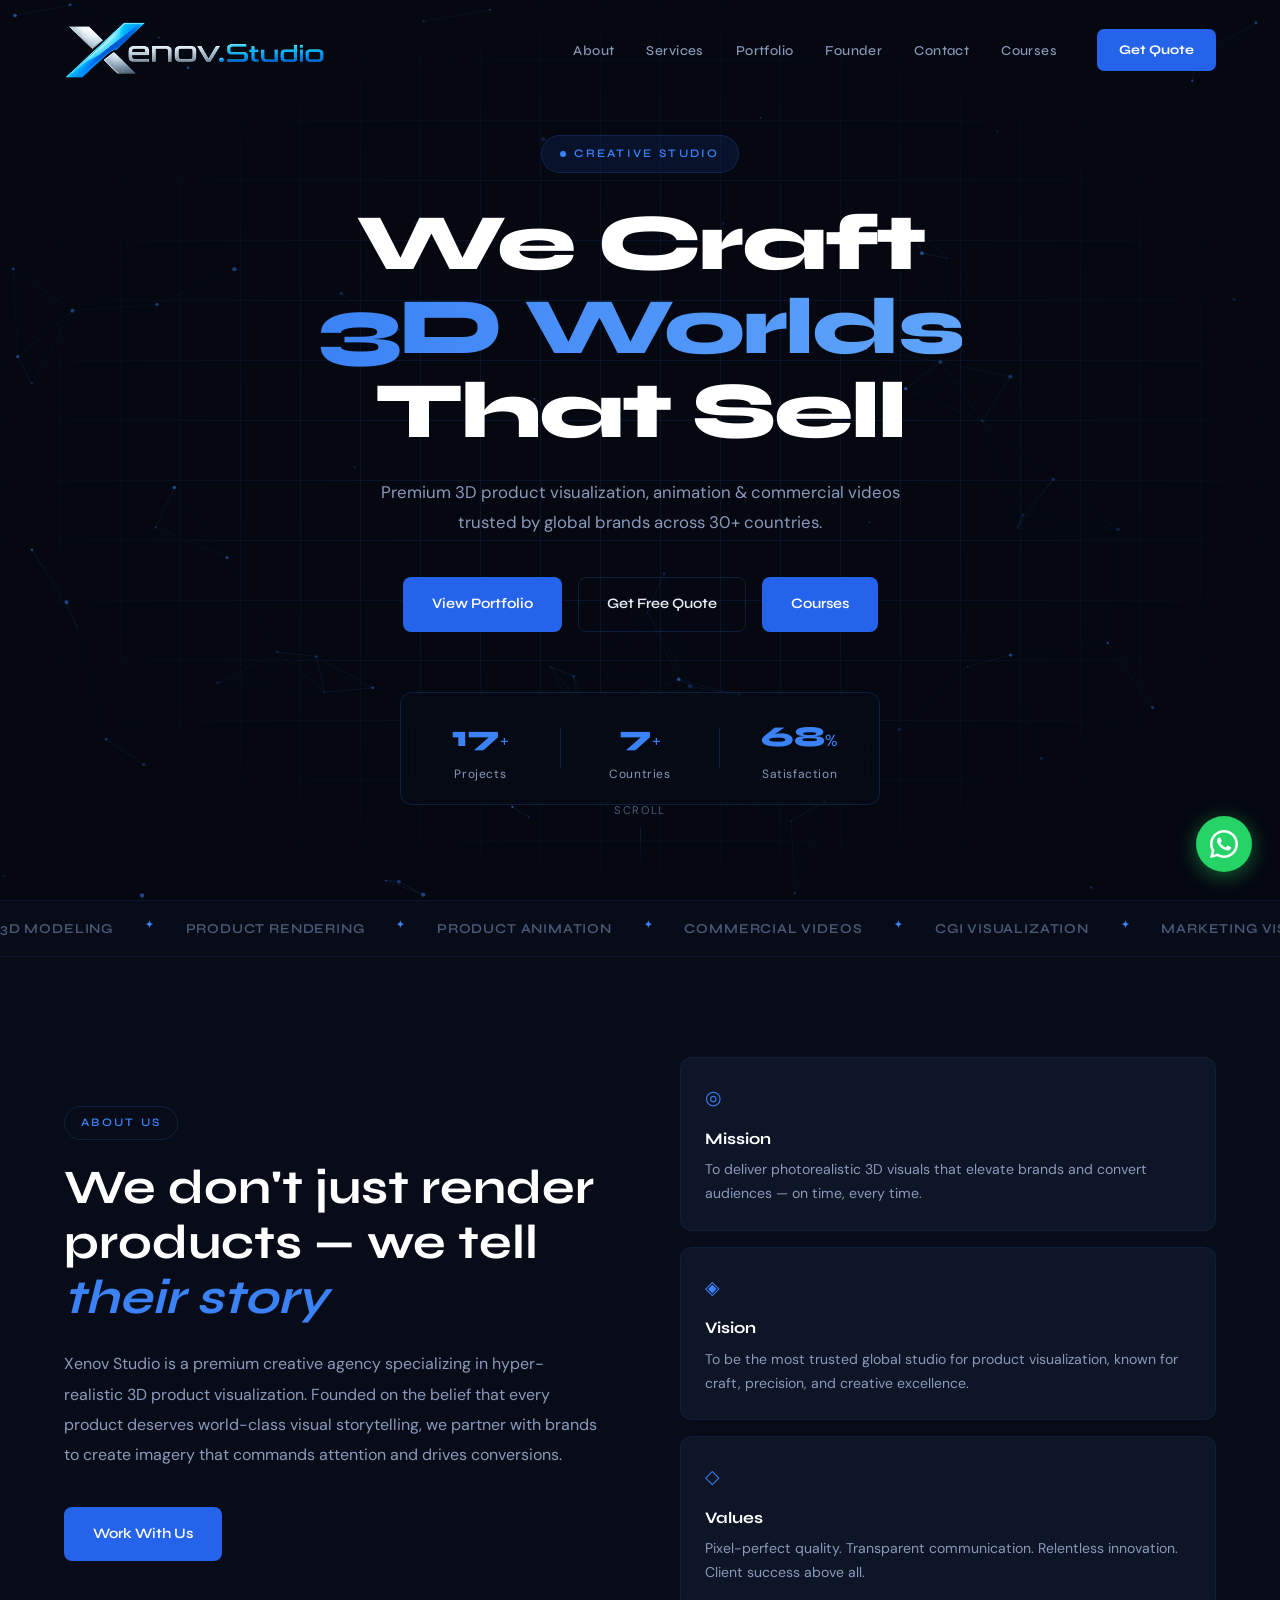
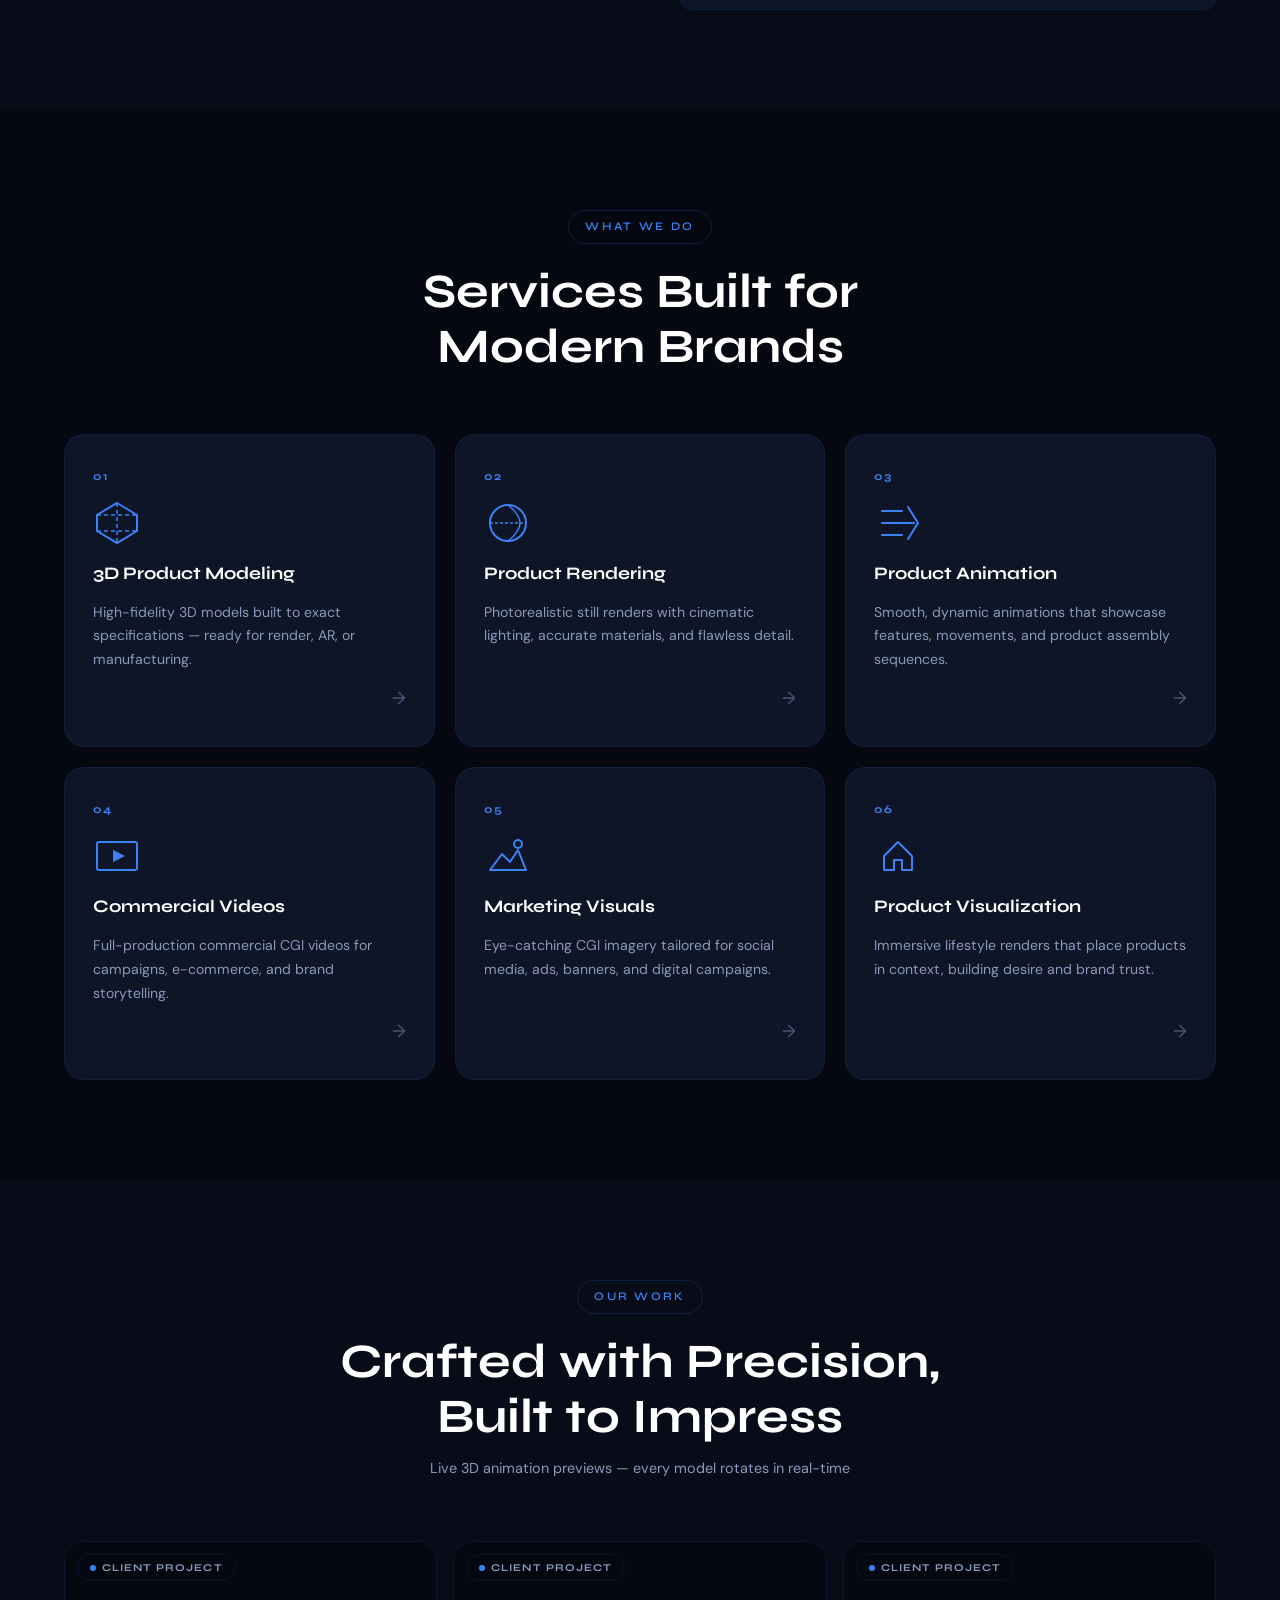
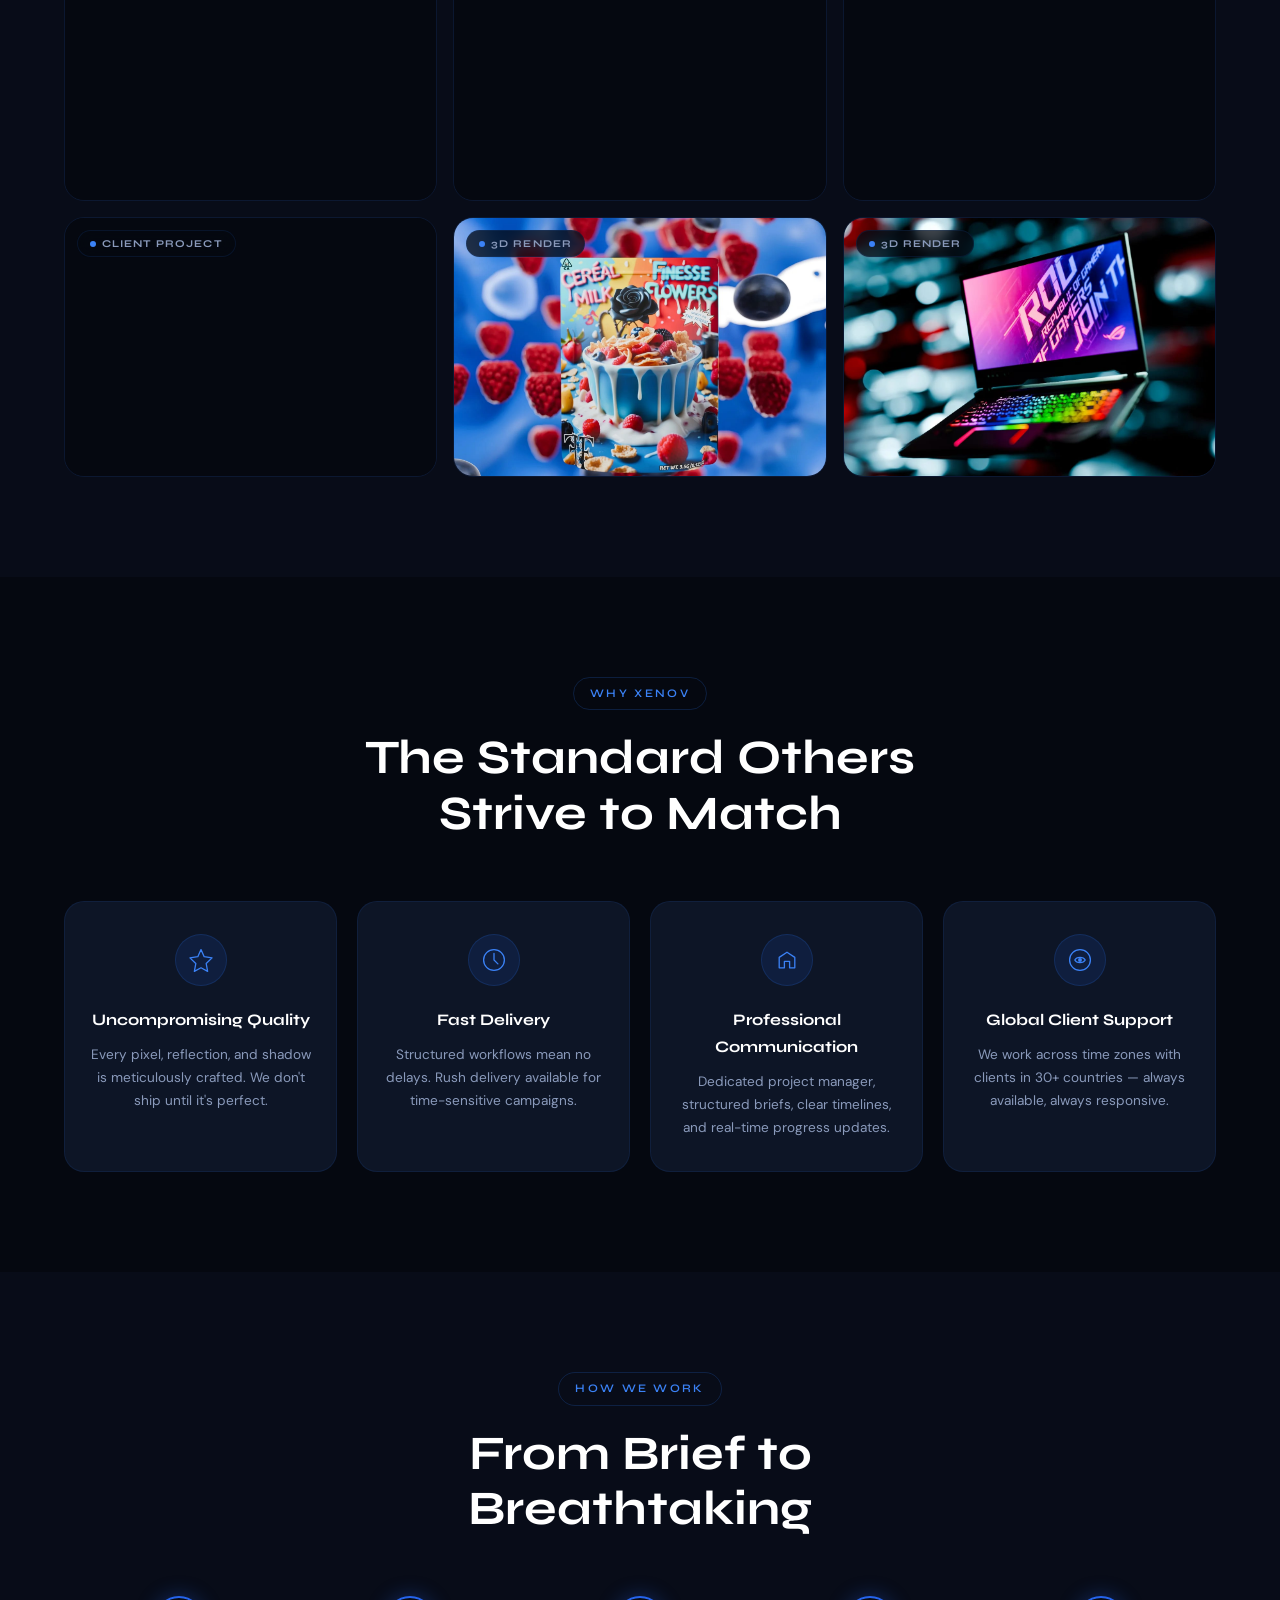
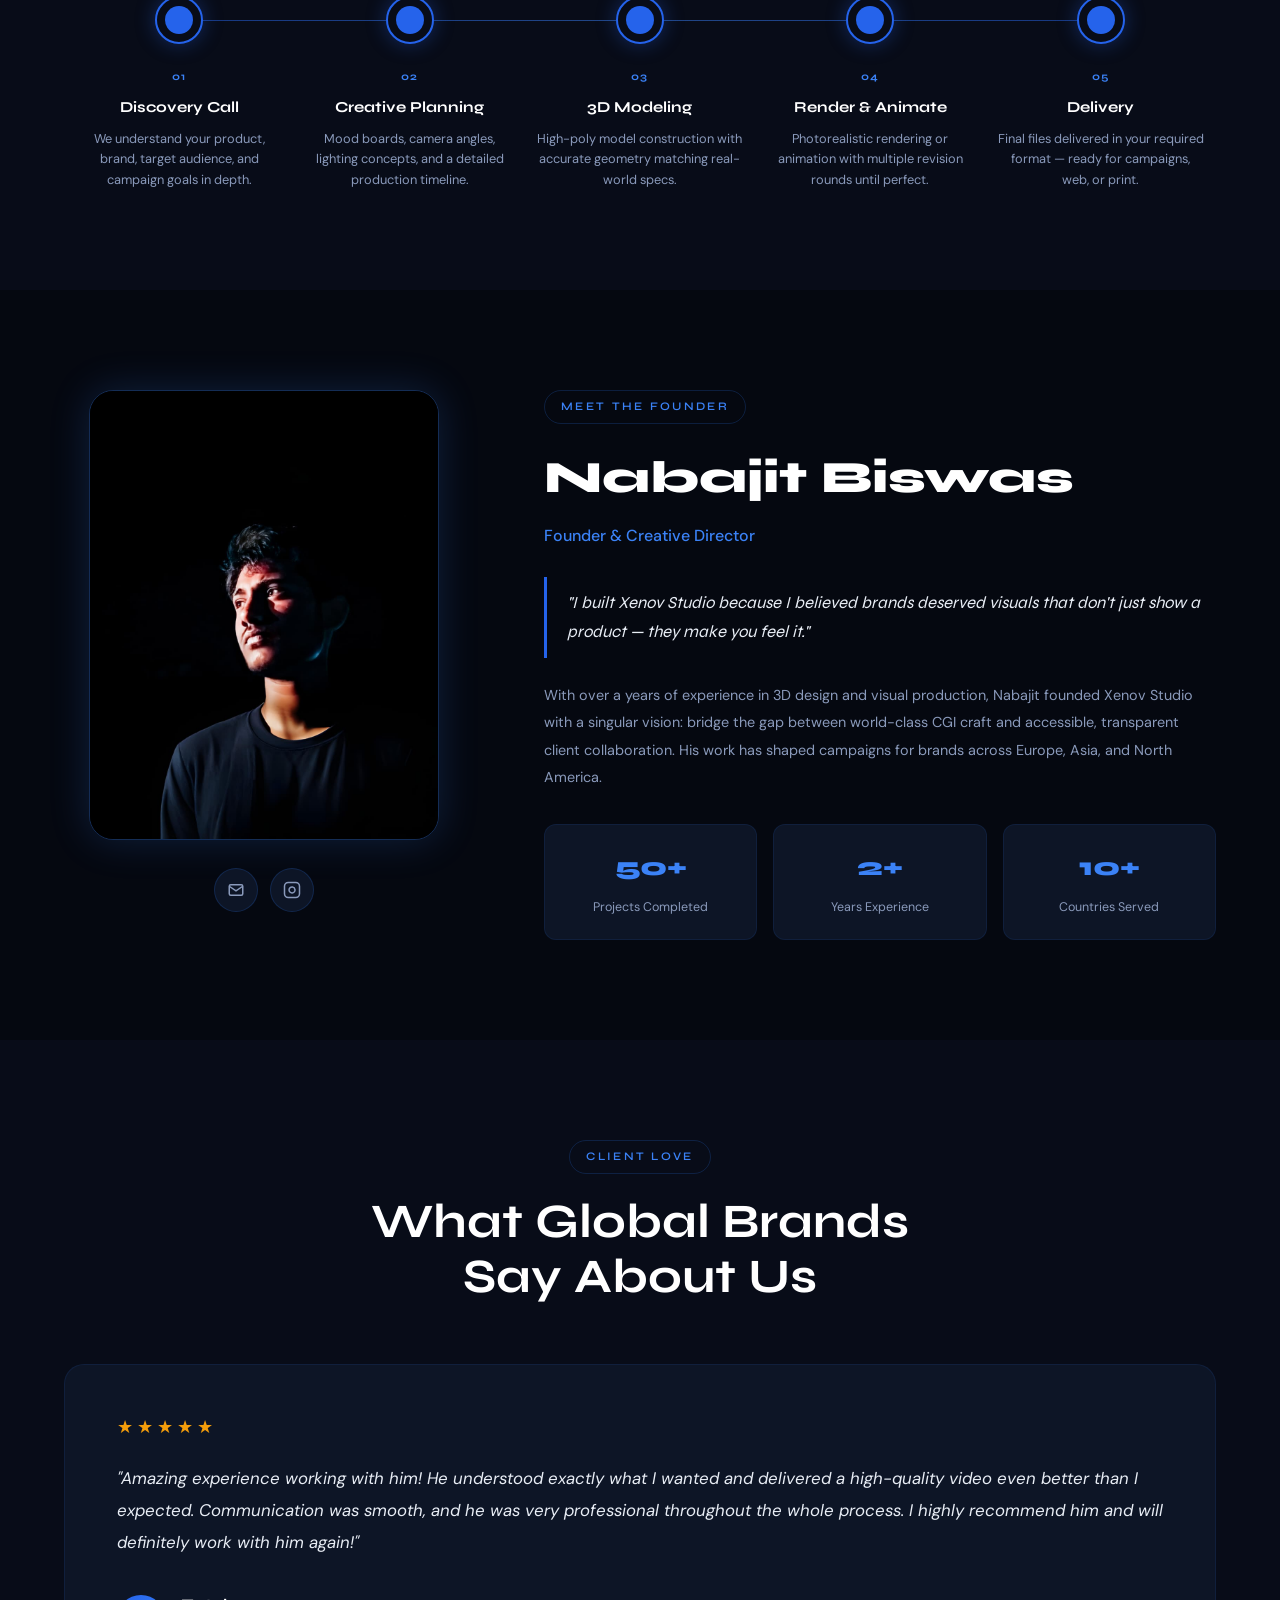
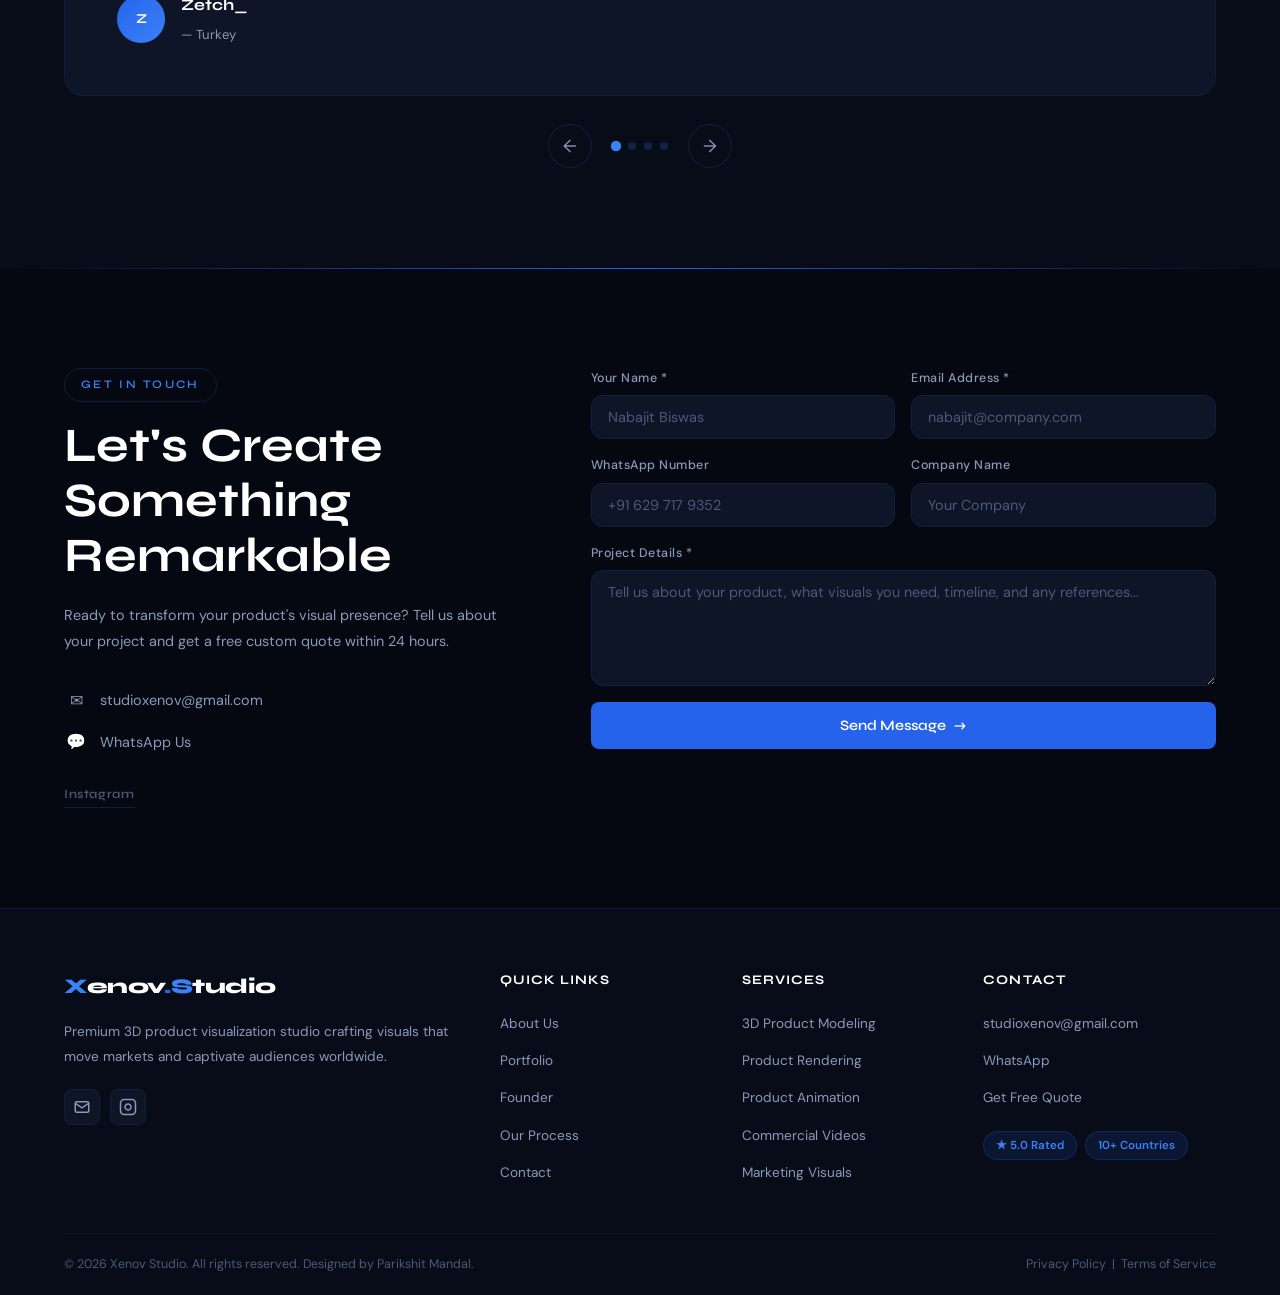
<file: index.html>
<!doctype html>
<html lang="en">
  <head>
    <meta charset="UTF-8" />
    <meta name="viewport" content="width=device-width, initial-scale=1.0" />
    <meta
      name="description"
      content="Xenov Studio — Premium 3D Product Modeling, Rendering, Animation & Commercial Product Videos for global brands."
    />
    <meta
      name="keywords"
      content="3D product modeling, product rendering, product animation, commercial videos, CGI studio"
    />
    <meta name="author" content="Sunhojit Ghosh" />
    <title>Xenov Studio | Premium 3D Product Visualization</title>
    <link rel="icon" type="image/png" href="images/favicon.ico" />
    <link rel="preconnect" href="https://fonts.googleapis.com" />
    <link rel="preconnect" href="https://fonts.gstatic.com" crossorigin />
    <link
      href="https://fonts.googleapis.com/css2?family=Syne:wght@400;500;600;700;800&family=DM+Sans:ital,wght@0,300;0,400;0,500;1,300&display=swap"
      rel="stylesheet"
    />

    <!-- Meta Pixel Code -->
    <script>
      !(function (f, b, e, v, n, t, s) {
        if (f.fbq) return;
        n = f.fbq = function () {
          n.callMethod
            ? n.callMethod.apply(n, arguments)
            : n.queue.push(arguments);
        };
        if (!f._fbq) f._fbq = n;
        n.push = n;
        n.loaded = !0;
        n.version = "2.0";
        n.queue = [];
        t = b.createElement(e);
        t.async = !0;
        t.src = v;
        s = b.getElementsByTagName(e)[0];
        s.parentNode.insertBefore(t, s);
      })(
        window,
        document,
        "script",
        "https://connect.facebook.net/en_US/fbevents.js",
      );
      fbq("init", "1655776532151405");
      fbq("track", "PageView");
    </script>
    <noscript
      ><img
        height="1"
        width="1"
        style="display: none"
        src="https://www.facebook.com/tr?id=1655776532151405&ev=PageView&noscript=1"
    /></noscript>
    <!-- End Meta Pixel Code -->

    <link rel="stylesheet" href="style.css" />
  </head>
  <body>
    <!-- ══ NAVBAR ══ -->
    <nav class="navbar" id="navbar">
      <div class="nav-container">
        <!-- <a href="#hero" class="nav-logo">
          <span class="logo-x">X</span>enov<span class="logo-dot">.</span
          ><span class="logo-x">S</span>tudio
        </a> -->
        <a href="#hero" class="nav-logo">
          <img src="images/Logo.png" alt="Xenov Studio Logo" />
        </a>
        <ul class="nav-links" id="navLinks">
          <li><a href="#about" class="nav-link">About</a></li>
          <li><a href="#services" class="nav-link">Services</a></li>
          <li><a href="#portfolio" class="nav-link">Portfolio</a></li>
          <li><a href="#founder" class="nav-link">Founder</a></li>
          <li><a href="#contact" class="nav-link">Contact</a></li>
          <li><a href="payment.html" class="nav-link">Courses</a></li>
        </ul>
        <a href="#contact" class="nav-cta">Get Quote</a>
        <button class="hamburger" id="hamburger" aria-label="Toggle menu">
          <span></span><span></span><span></span>
        </button>
      </div>
    </nav>

    <!-- ══ HERO ══ -->
    <section class="hero" id="hero">
      <canvas id="heroCanvas"></canvas>
      <div class="hero-grid-overlay"></div>
      <div class="hero-content">
        <div class="hero-badge reveal">Creative Studio</div>
        <h1 class="hero-headline reveal">
          We Craft<br />
          <span class="hero-accent">3D Worlds</span><br />
          That Sell
        </h1>
        <p class="hero-sub reveal">
          Premium 3D product visualization, animation &amp; commercial videos<br
            class="br-desktop"
          />
          trusted by global brands across 30+ countries.
        </p>
        <div class="hero-btns reveal">
          <a href="#portfolio" class="btn-primary">View Portfolio</a>
          <a href="#contact" class="btn-ghost">Get Free Quote</a>
          <a href="payment.html" class="btn-primary">Courses</a>
        </div>
        <div class="hero-stats reveal">
          <div class="stat">
            <span class="stat-num" data-target="25">0</span><span>+</span>
            <p>Projects</p>
          </div>
          <div class="stat-divider"></div>
          <div class="stat">
            <span class="stat-num" data-target="10">0</span><span>+</span>
            <p>Countries</p>
          </div>
          <div class="stat-divider"></div>
          <div class="stat">
            <span class="stat-num" data-target="98">0</span><span>%</span>
            <p>Satisfaction</p>
          </div>
        </div>
      </div>
      <div class="hero-scroll-hint">
        <span>Scroll</span>
        <div class="scroll-line"></div>
      </div>
    </section>

    <!-- ══ MARQUEE ══ -->
    <div class="marquee-wrap">
      <div class="marquee-track">
        <span>3D Modeling</span><span class="marquee-dot">✦</span>
        <span>Product Rendering</span><span class="marquee-dot">✦</span>
        <span>Product Animation</span><span class="marquee-dot">✦</span>
        <span>Commercial Videos</span><span class="marquee-dot">✦</span>
        <span>CGI Visualization</span><span class="marquee-dot">✦</span>
        <span>Marketing Visuals</span><span class="marquee-dot">✦</span>
        <span>3D Modeling</span><span class="marquee-dot">✦</span>
        <span>Product Rendering</span><span class="marquee-dot">✦</span>
        <span>Product Animation</span><span class="marquee-dot">✦</span>
        <span>Commercial Videos</span><span class="marquee-dot">✦</span>
        <span>CGI Visualization</span><span class="marquee-dot">✦</span>
        <span>Marketing Visuals</span><span class="marquee-dot">✦</span>
      </div>
    </div>

    <!-- ══ ABOUT ══ -->
    <section class="section about-section" id="about">
      <div class="container">
        <div class="about-grid">
          <div class="about-left reveal">
            <div class="section-eyebrow">About Us</div>
            <h2 class="section-title">
              We don't just render<br />products — we tell<br /><em
                >their story</em
              >
            </h2>
            <p class="about-desc">
              Xenov Studio is a premium creative agency specializing in
              hyper-realistic 3D product visualization. Founded on the belief
              that every product deserves world-class visual storytelling, we
              partner with brands to create imagery that commands attention and
              drives conversions.
            </p>
            <a href="#contact" class="btn-primary">Work With Us</a>
          </div>
          <div class="about-right reveal">
            <div class="mvv-card">
              <div class="mvv-icon">◎</div>
              <h3>Mission</h3>
              <p>
                To deliver photorealistic 3D visuals that elevate brands and
                convert audiences — on time, every time.
              </p>
            </div>
            <div class="mvv-card">
              <div class="mvv-icon">◈</div>
              <h3>Vision</h3>
              <p>
                To be the most trusted global studio for product visualization,
                known for craft, precision, and creative excellence.
              </p>
            </div>
            <div class="mvv-card">
              <div class="mvv-icon">◇</div>
              <h3>Values</h3>
              <p>
                Pixel-perfect quality. Transparent communication. Relentless
                innovation. Client success above all.
              </p>
            </div>
          </div>
        </div>
      </div>
    </section>

    <!-- ══ SERVICES ══ -->
    <section class="section services-section" id="services">
      <div class="container">
        <div class="section-header reveal">
          <div class="section-eyebrow">What We Do</div>
          <h2 class="section-title">Services Built for<br />Modern Brands</h2>
        </div>
        <div class="services-grid">
          <div class="service-card reveal" data-delay="0">
            <div class="service-num">01</div>
            <div class="service-icon">
              <svg
                viewBox="0 0 48 48"
                fill="none"
                xmlns="http://www.w3.org/2000/svg"
              >
                <path
                  d="M24 4L44 16V32L24 44L4 32V16L24 4Z"
                  stroke="currentColor"
                  stroke-width="2"
                />
                <path
                  d="M24 4V44M4 16L44 16M4 32L44 32"
                  stroke="currentColor"
                  stroke-width="1.5"
                  stroke-dasharray="4 3"
                />
              </svg>
            </div>
            <h3>3D Product Modeling</h3>
            <p>
              High-fidelity 3D models built to exact specifications — ready for
              render, AR, or manufacturing.
            </p>
            <div class="service-arrow">→</div>
          </div>
          <div class="service-card reveal" data-delay="100">
            <div class="service-num">02</div>
            <div class="service-icon">
              <svg
                viewBox="0 0 48 48"
                fill="none"
                xmlns="http://www.w3.org/2000/svg"
              >
                <circle
                  cx="24"
                  cy="24"
                  r="18"
                  stroke="currentColor"
                  stroke-width="2"
                />
                <path
                  d="M24 6C24 6 36 15 36 24C36 33 24 42 24 42"
                  stroke="currentColor"
                  stroke-width="1.5"
                />
                <path
                  d="M6 24H42"
                  stroke="currentColor"
                  stroke-width="1.5"
                  stroke-dasharray="3 2"
                />
              </svg>
            </div>
            <h3>Product Rendering</h3>
            <p>
              Photorealistic still renders with cinematic lighting, accurate
              materials, and flawless detail.
            </p>
            <div class="service-arrow">→</div>
          </div>
          <div class="service-card reveal" data-delay="200">
            <div class="service-num">03</div>
            <div class="service-icon">
              <svg
                viewBox="0 0 48 48"
                fill="none"
                xmlns="http://www.w3.org/2000/svg"
              >
                <path
                  d="M8 24L40 24M8 12L28 12M8 36L28 36"
                  stroke="currentColor"
                  stroke-width="2"
                  stroke-linecap="round"
                />
                <path
                  d="M34 8L44 24L34 40"
                  stroke="currentColor"
                  stroke-width="2"
                  stroke-linecap="round"
                  stroke-linejoin="round"
                />
              </svg>
            </div>
            <h3>Product Animation</h3>
            <p>
              Smooth, dynamic animations that showcase features, movements, and
              product assembly sequences.
            </p>
            <div class="service-arrow">→</div>
          </div>
          <div class="service-card reveal" data-delay="0">
            <div class="service-num">04</div>
            <div class="service-icon">
              <svg
                viewBox="0 0 48 48"
                fill="none"
                xmlns="http://www.w3.org/2000/svg"
              >
                <rect
                  x="4"
                  y="10"
                  width="40"
                  height="28"
                  rx="2"
                  stroke="currentColor"
                  stroke-width="2"
                />
                <path d="M20 18L32 24L20 30V18Z" fill="currentColor" />
              </svg>
            </div>
            <h3>Commercial Videos</h3>
            <p>
              Full-production commercial CGI videos for campaigns, e-commerce,
              and brand storytelling.
            </p>
            <div class="service-arrow">→</div>
          </div>
          <div class="service-card reveal" data-delay="100">
            <div class="service-num">05</div>
            <div class="service-icon">
              <svg
                viewBox="0 0 48 48"
                fill="none"
                xmlns="http://www.w3.org/2000/svg"
              >
                <path
                  d="M6 38L18 22L26 30L34 18L42 38H6Z"
                  stroke="currentColor"
                  stroke-width="2"
                  stroke-linejoin="round"
                />
                <circle
                  cx="34"
                  cy="12"
                  r="4"
                  stroke="currentColor"
                  stroke-width="2"
                />
              </svg>
            </div>
            <h3>Marketing Visuals</h3>
            <p>
              Eye-catching CGI imagery tailored for social media, ads, banners,
              and digital campaigns.
            </p>
            <div class="service-arrow">→</div>
          </div>
          <div class="service-card reveal" data-delay="200">
            <div class="service-num">06</div>
            <div class="service-icon">
              <svg
                viewBox="0 0 48 48"
                fill="none"
                xmlns="http://www.w3.org/2000/svg"
              >
                <path
                  d="M10 38V24L24 10L38 24V38H28V28H20V38H10Z"
                  stroke="currentColor"
                  stroke-width="2"
                  stroke-linejoin="round"
                />
              </svg>
            </div>
            <h3>Product Visualization</h3>
            <p>
              Immersive lifestyle renders that place products in context,
              building desire and brand trust.
            </p>
            <div class="service-arrow">→</div>
          </div>
        </div>
      </div>
    </section>

    <!-- ══ PORTFOLIO ══ -->
    <section class="section portfolio-section" id="portfolio">
      <div class="container">
        <div class="section-header reveal">
          <div class="section-eyebrow">Our Work</div>
          <h2 class="section-title">
            Crafted with Precision,<br />Built to Impress
          </h2>
          <p class="section-sub">
            Live 3D animation previews — every model rotates in real-time
          </p>
        </div>
        <div class="portfolio-grid" id="portfolioGrid">
          <!-- CARD 1 Fitness Brand -->
          <div
            class="portfolio-card special-card"
            data-category="Fitness Brand"
            data-title="Fitness Brand"
            data-desc="High-energy 3D product animation created for a fitness brand, featuring dynamic camera movements, realistic materials, studio lighting, and premium visual storytelling designed for marketing and promotional campaigns."
          >
            <div class="portfolio-video-wrap">
              <video
                class="portfolio-video"
                autoplay
                muted
                loop
                playsinline
                preload="metadata"
              >
                <source src="videos/Fitness Brand.mp4" type="video/mp4" />
              </video>

              <div class="port-badge-live">
                <span class="live-dot"></span>Client Project
              </div>
            </div>

            <div class="portfolio-overlay">
              <span class="port-cat">Fitness Brand</span>
              <h4>Fitness Brand</h4>

              <button class="port-view-btn" onclick="openModal(this)">
                View Project
              </button>
            </div>
          </div>
          <!-- CARD 2 Leg Extension Machine -->
          <div
            class="portfolio-card reveal"
            data-category="Furniture"
            data-title="Leg Extension Machine"
            data-desc="Detailed 3D visualization of a commercial leg extension machine, showcasing product design, mechanical components, realistic textures, and smooth cinematic camera transitions for product presentation."
          >
            <div class="portfolio-video-wrap">
              <video
                class="portfolio-video"
                autoplay
                muted
                loop
                playsinline
                preload="metadata"
              >
                <source
                  src="videos/Leg Extension Machine.mp4"
                  type="video/mp4"
                />
              </video>

              <div class="port-badge-live">
                <span class="live-dot"></span>Client Project
              </div>
            </div>

            <div class="portfolio-overlay">
              <span class="port-cat">Furniture</span>
              <h4>Leg Extension Machine</h4>

              <button class="port-view-btn" onclick="openModal(this)">
                View Project
              </button>
            </div>
          </div>

          <!-- CARD 3 Smart Card -->
          <div
            class="portfolio-card reveal"
            data-category="electronics"
            data-title="Smart Card"
            data-desc="Modern smart card product animation featuring realistic reflections, precision modeling, and clean motion graphics to highlight key product features and innovative design."
          >
            <div class="portfolio-video-wrap">
              <video
                class="portfolio-video"
                autoplay
                muted
                loop
                playsinline
                preload="metadata"
              >
                <source src="videos/Smart Card.mp4" type="video/mp4" />
              </video>

              <div class="port-badge-live">
                <span class="live-dot"></span>Client Project
              </div>
            </div>

            <div class="portfolio-overlay">
              <span class="port-cat">Electronics</span>
              <h4>Smart Card</h4>

              <button class="port-view-btn" onclick="openModal(this)">
                View Project
              </button>
            </div>
          </div>

          <!-- CARD 4 Tree -->
          <div
            class="portfolio-card reveal"
            data-category="Irrigation Systems"
            data-title="Drip lines"
            data-desc="3D agricultural visualization demonstrating drip irrigation systems and water distribution concepts through realistic environmental rendering and educational product animation."
          >
            <div class="portfolio-video-wrap">
              <video
                class="portfolio-video"
                autoplay
                muted
                loop
                playsinline
                preload="metadata"
              >
                <source src="videos/Tree.mp4" type="video/mp4" />
              </video>

              <div class="port-badge-live">
                <span class="live-dot"></span>Client Project
              </div>
            </div>

            <div class="portfolio-overlay">
              <span class="port-cat">Irrigation Systems</span>
              <h4>Drip lines</h4>

              <button class="port-view-btn" onclick="openModal(this)">
                View Project
              </button>
            </div>
          </div>

          <!-- CARD 5 Ice Cream -->
          <div
            class="portfolio-card reveal"
            data-category="electronics"
            data-title="Ice Cream"
            data-desc="Photorealistic 3D render of a premium ice cream product featuring detailed textures, realistic lighting, and commercial-grade visualization suitable for advertising and packaging presentations."
          >
            <div class="portfolio-video-wrap">
              <img
                src="images/Ice Cream.jpeg"
                alt="3D Product Render"
                class="portfolio-image"
              />

              <div class="port-badge-live">
                <span class="live-dot"></span>3D Render
              </div>
            </div>

            <div class="portfolio-overlay">
              <span class="port-cat">Electronics</span>
              <h4>Ice Cream</h4>

              <button class="port-view-btn" onclick="openModal(this)">
                View Project
              </button>
            </div>
          </div>

          <!-- CARD 6 Laptop -->
          <div
            class="portfolio-card reveal"
            data-category="electronics"
            data-title="Laptop"
            data-desc="High-quality 3D laptop render showcasing sleek industrial design, realistic materials, detailed product modeling, and professional studio lighting for marketing and promotional use."
          >
            <div class="portfolio-video-wrap">
              <img
                src="images/Laptop.jpeg"
                alt="3D Product Render"
                class="portfolio-image"
              />

              <div class="port-badge-live">
                <span class="live-dot"></span>3D Render
              </div>
            </div>

            <div class="portfolio-overlay">
              <span class="port-cat">Electronics</span>
              <h4>Laptop</h4>

              <button class="port-view-btn" onclick="openModal(this)">
                View Project
              </button>
            </div>
          </div>
        </div>
      </div>
    </section>

    <!-- ══ PORTFOLIO MODAL ══ -->
    <div class="modal-overlay" id="portfolioModal">
      <div class="modal-box">
        <button class="modal-close" id="modalClose">✕</button>
        <div class="modal-content">
          <div class="modal-visual" id="modalVisual"></div>
          <div class="modal-info">
            <span class="modal-cat" id="modalCat"></span>
            <h3 id="modalTitle"></h3>
            <p id="modalDesc"></p>
            <div class="modal-tags">
              <span>Photorealistic CGI</span>
              <span>Studio Lighting</span>
              <span>PBR Materials</span>
            </div>
            <a href="#contact" class="btn-primary" onclick="closeModal()"
              >Request Similar</a
            >
          </div>
        </div>
      </div>
    </div>

    <!-- ══ WHY CHOOSE US ══ -->
    <section class="section why-section" id="why">
      <div class="container">
        <div class="section-header reveal">
          <div class="section-eyebrow">Why Xenov</div>
          <h2 class="section-title">
            The Standard Others<br />Strive to Match
          </h2>
        </div>
        <div class="why-grid">
          <div class="why-card reveal">
            <div class="why-icon">
              <svg viewBox="0 0 40 40" fill="none">
                <path
                  d="M20 4L24.9 14.9L37 16.7L28 25.4L30.2 37.5L20 32L9.8 37.5L12 25.4L3 16.7L15.1 14.9L20 4Z"
                  stroke="currentColor"
                  stroke-width="2"
                  stroke-linejoin="round"
                />
              </svg>
            </div>
            <h3>Uncompromising Quality</h3>
            <p>
              Every pixel, reflection, and shadow is meticulously crafted. We
              don't ship until it's perfect.
            </p>
          </div>
          <div class="why-card reveal">
            <div class="why-icon">
              <svg viewBox="0 0 40 40" fill="none">
                <circle
                  cx="20"
                  cy="20"
                  r="16"
                  stroke="currentColor"
                  stroke-width="2"
                />
                <path
                  d="M20 10V20L26 26"
                  stroke="currentColor"
                  stroke-width="2"
                  stroke-linecap="round"
                />
              </svg>
            </div>
            <h3>Fast Delivery</h3>
            <p>
              Structured workflows mean no delays. Rush delivery available for
              time-sensitive campaigns.
            </p>
          </div>
          <div class="why-card reveal">
            <div class="why-icon">
              <svg viewBox="0 0 40 40" fill="none">
                <path
                  d="M8 32V16L20 8L32 16V32H24V22H16V32H8Z"
                  stroke="currentColor"
                  stroke-width="2"
                  stroke-linejoin="round"
                />
              </svg>
            </div>
            <h3>Professional Communication</h3>
            <p>
              Dedicated project manager, structured briefs, clear timelines, and
              real-time progress updates.
            </p>
          </div>
          <div class="why-card reveal">
            <div class="why-icon">
              <svg viewBox="0 0 40 40" fill="none">
                <circle
                  cx="20"
                  cy="20"
                  r="16"
                  stroke="currentColor"
                  stroke-width="2"
                />
                <path
                  d="M12 20C12 20 14 16 20 16C26 16 28 20 28 20C28 20 26 24 20 24C14 24 12 20 12 20Z"
                  stroke="currentColor"
                  stroke-width="2"
                />
                <circle cx="20" cy="20" r="3" fill="currentColor" />
              </svg>
            </div>
            <h3>Global Client Support</h3>
            <p>
              We work across time zones with clients in 30+ countries — always
              available, always responsive.
            </p>
          </div>
        </div>
      </div>
    </section>

    <!-- ══ PROCESS ══ -->
    <section class="section process-section" id="process">
      <div class="container">
        <div class="section-header reveal">
          <div class="section-eyebrow">How We Work</div>
          <h2 class="section-title">From Brief to<br />Breathtaking</h2>
        </div>
        <div class="process-track">
          <div class="process-line"></div>
          <div class="process-step reveal" data-step="01">
            <div class="process-node"></div>
            <div class="process-content">
              <div class="process-num">01</div>
              <h3>Discovery Call</h3>
              <p>
                We understand your product, brand, target audience, and campaign
                goals in depth.
              </p>
            </div>
          </div>
          <div class="process-step reveal" data-step="02">
            <div class="process-node"></div>
            <div class="process-content">
              <div class="process-num">02</div>
              <h3>Creative Planning</h3>
              <p>
                Mood boards, camera angles, lighting concepts, and a detailed
                production timeline.
              </p>
            </div>
          </div>
          <div class="process-step reveal" data-step="03">
            <div class="process-node"></div>
            <div class="process-content">
              <div class="process-num">03</div>
              <h3>3D Modeling</h3>
              <p>
                High-poly model construction with accurate geometry matching
                real-world specs.
              </p>
            </div>
          </div>
          <div class="process-step reveal" data-step="04">
            <div class="process-node"></div>
            <div class="process-content">
              <div class="process-num">04</div>
              <h3>Render & Animate</h3>
              <p>
                Photorealistic rendering or animation with multiple revision
                rounds until perfect.
              </p>
            </div>
          </div>
          <div class="process-step reveal" data-step="05">
            <div class="process-node"></div>
            <div class="process-content">
              <div class="process-num">05</div>
              <h3>Delivery</h3>
              <p>
                Final files delivered in your required format — ready for
                campaigns, web, or print.
              </p>
            </div>
          </div>
        </div>
      </div>
    </section>

    <!-- ══ FOUNDER ══ -->
    <section class="section founder-section" id="founder">
      <div class="container">
        <div class="founder-grid">
          <div class="founder-left reveal">
            <div class="founder-img-wrap">
              <div class="founder-image">
                <img src="images/profile_image.jpeg" alt="Sunhojit Ghosh" />
              </div>
              <div class="founder-social-links">
                <a
                  href="mailto:studioxenov@gmail.com"
                  class="social-btn"
                  aria-label="Email"
                >
                  <svg
                    viewBox="0 0 24 24"
                    fill="none"
                    stroke="currentColor"
                    stroke-width="2"
                  >
                    <rect x="3" y="5" width="18" height="14" rx="2"></rect>
                    <path d="M3 7L12 13L21 7"></path>
                  </svg>
                </a>
                <a
                  href="https://www.instagram.com/studioxenov?igsh=MWlmaGF0cHo3MzFpeQ=="
                  class="social-btn"
                  aria-label="Instagram"
                >
                  <svg
                    viewBox="0 0 24 24"
                    fill="none"
                    stroke="currentColor"
                    stroke-width="2"
                  >
                    <rect x="2" y="2" width="20" height="20" rx="5" />
                    <path d="M16 11.37A4 4 0 1112.63 8 4 4 0 0116 11.37z" />
                    <line x1="17.5" y1="6.5" x2="17.51" y2="6.5" />
                  </svg>
                </a>
              </div>
            </div>
          </div>
          <div class="founder-right reveal">
            <div class="section-eyebrow">Meet the Founder</div>
            <h2 class="founder-name">Nabajit Biswas</h2>
            <p class="founder-title">Founder & Creative Director</p>
            <blockquote class="founder-quote">
              "I built Xenov Studio because I believed brands deserved visuals
              that don't just show a product — they make you feel it."
            </blockquote>
            <p class="founder-story">
              With over a years of experience in 3D design and visual
              production, Nabajit founded Xenov Studio with a singular vision:
              bridge the gap between world-class CGI craft and accessible,
              transparent client collaboration. His work has shaped campaigns
              for brands across Europe, Asia, and North America.
            </p>
            <div class="founder-achievements">
              <div class="achievement">
                <span class="ach-num">50+</span>
                <span class="ach-label">Projects Completed</span>
              </div>
              <div class="achievement">
                <span class="ach-num">2+</span>
                <span class="ach-label">Years Experience</span>
              </div>
              <div class="achievement">
                <span class="ach-num">10+</span>
                <span class="ach-label">Countries Served</span>
              </div>
            </div>
          </div>
        </div>
      </div>
    </section>

    <!-- ══ TESTIMONIALS ══ -->
    <section class="section testimonials-section" id="testimonials">
      <div class="container">
        <div class="section-header reveal">
          <div class="section-eyebrow">Client Love</div>
          <h2 class="section-title">What Global Brands<br />Say About Us</h2>
        </div>
        <div class="testimonial-slider reveal">
          <div class="testimonial-track" id="testimonialTrack">
            <div class="testimonial-card">
              <div class="testi-stars">★★★★★</div>
              <p class="testi-text">
                "Amazing experience working with him! He understood exactly what
                I wanted and delivered a high-quality video even better than I
                expected. Communication was smooth, and he was very professional
                throughout the whole process. I highly recommend him and will
                definitely work with him again!"
              </p>
              <div class="testi-author">
                <div class="testi-avatar">Z</div>
                <div>
                  <strong>Zetch_</strong>
                  <span>— Turkey</span>
                </div>
              </div>
            </div>
            <div class="testimonial-card">
              <div class="testi-stars">★★★★★</div>
              <p class="testi-text">
                "Amazing work! delivered on time even tho i had a quick deadline
                highly recommend."
              </p>
              <div class="testi-author">
                <div class="testi-avatar">JS</div>
                <div>
                  <strong>Jenshan224</strong>
                  <span>— Indonesia</span>
                </div>
              </div>
            </div>
            <div class="testimonial-card">
              <div class="testi-stars">★★★★★</div>
              <p class="testi-text">
                "Very good to work with. He listens very carefully to your
                instructions and delivers top notch work!"
              </p>
              <div class="testi-author">
                <div class="testi-avatar">P</div>
                <div>
                  <strong>Perimvo</strong>
                  <span>— Netherlands</span>
                </div>
              </div>
            </div>
            <div class="testimonial-card">
              <div class="testi-stars">★★★★★</div>
              <p class="testi-text">
                "Enjoy working with the seller, plan on working with hi a lot in
                the future"
              </p>
              <div class="testi-author">
                <div class="testi-avatar">I</div>
                <div>
                  <strong>Ilyasali869</strong>
                  <span>— Somalia</span>
                </div>
              </div>
            </div>
          </div>
          <div class="slider-controls">
            <button class="slider-btn" id="sliderPrev" aria-label="Previous">
              ←
            </button>
            <div class="slider-dots" id="sliderDots"></div>
            <button class="slider-btn" id="sliderNext" aria-label="Next">
              →
            </button>
          </div>
        </div>
      </div>
    </section>

    <!-- ══ CONTACT ══ -->
    <section class="section contact-section" id="contact">
      <div class="container">
        <div class="contact-grid">
          <div class="contact-left reveal">
            <div class="section-eyebrow">Get In Touch</div>
            <h2 class="section-title">
              Let's Create<br />Something<br />Remarkable
            </h2>
            <p>
              Ready to transform your product's visual presence? Tell us about
              your project and get a free custom quote within 24 hours.
            </p>
            <div class="contact-info">
              <a href="mailto:studioxenov@gmail.com" class="contact-info-item">
                <span class="ci-icon">✉</span>
                <span>studioxenov@gmail.com</span>
              </a>
              <a
                href="https://wa.me/916297179352"
                class="contact-info-item"
                target="_blank"
                rel="noopener"
              >
                <span class="ci-icon">💬</span>
                <span>WhatsApp Us</span>
              </a>
            </div>
            <div class="contact-socials">
              <a
                href="https://www.instagram.com/studioxenov"
                class="csoc-link"
                target="_blank"
                rel="noopener noreferrer"
                >Instagram</a
              >
            </div>
          </div>
          <div class="contact-right reveal">
            <form class="contact-form" id="contactForm" novalidate>
              <div class="form-row">
                <div class="form-group">
                  <label for="fname">Your Name *</label>
                  <input
                    type="text"
                    id="fname"
                    name="name"
                    placeholder="Nabajit Biswas"
                    required
                  />
                </div>
                <div class="form-group">
                  <label for="femail">Email Address *</label>
                  <input
                    type="email"
                    id="femail"
                    name="email"
                    placeholder="nabajit@company.com"
                    required
                  />
                </div>
              </div>
              <div class="form-row">
                <div class="form-group">
                  <label for="fwhatsapp">WhatsApp Number</label>
                  <input
                    type="tel"
                    id="fwhatsapp"
                    name="whatsapp"
                    placeholder="+91 629 717 9352"
                  />
                </div>
                <div class="form-group">
                  <label for="fcompany">Company Name</label>
                  <input
                    type="text"
                    id="fcompany"
                    name="company"
                    placeholder="Your Company"
                  />
                </div>
              </div>
              <div class="form-group">
                <label for="fproject">Project Details *</label>
                <textarea
                  id="fproject"
                  name="project"
                  rows="5"
                  placeholder="Tell us about your product, what visuals you need, timeline, and any references..."
                  required
                ></textarea>
              </div>
              <button type="submit" class="btn-primary btn-full">
                <span class="btn-text">Send Message</span>
                <span class="btn-icon">→</span>
              </button>
              <div class="form-success" id="formSuccess">
                ✓ Message sent! We'll respond within 24 hours.
              </div>
            </form>
          </div>
        </div>
      </div>
    </section>

    <!-- ══ FOOTER ══ -->
    <footer class="footer">
      <div class="container">
        <div class="footer-grid">
          <div class="footer-brand">
            <a href="#hero" class="nav-logo footer-logo">
              <span class="logo-x">X</span>enov<span class="logo-dot">.</span
              ><span class="logo-x">S</span>tudio
            </a>
            <p>
              Premium 3D product visualization studio crafting visuals that move
              markets and captivate audiences worldwide.
            </p>
            <div class="footer-socials">
              <a
                href="mailto:studioxenov@gmail.com"
                class="social-btn"
                aria-label="Email"
              >
                <svg
                  viewBox="0 0 24 24"
                  fill="none"
                  stroke="currentColor"
                  stroke-width="2"
                >
                  <rect x="3" y="5" width="18" height="14" rx="2"></rect>
                  <path d="M3 7L12 13L21 7"></path>
                </svg>
              </a>
              <a
                href="https://www.instagram.com/studioxenov?igsh=MWlmaGF0cHo3MzFpeQ=="
                class="social-btn"
                aria-label="Instagram"
              >
                <svg
                  viewBox="0 0 24 24"
                  fill="none"
                  stroke="currentColor"
                  stroke-width="2"
                >
                  <rect x="2" y="2" width="20" height="20" rx="5" />
                  <path d="M16 11.37A4 4 0 1112.63 8 4 4 0 0116 11.37z" />
                  <line x1="17.5" y1="6.5" x2="17.51" y2="6.5" />
                </svg>
              </a>
            </div>
          </div>
          <div class="footer-col">
            <h4>Quick Links</h4>
            <ul>
              <li><a href="#about">About Us</a></li>
              <li><a href="#portfolio">Portfolio</a></li>
              <li><a href="#founder">Founder</a></li>
              <li><a href="#process">Our Process</a></li>
              <li><a href="#contact">Contact</a></li>
            </ul>
          </div>
          <div class="footer-col">
            <h4>Services</h4>
            <ul>
              <li><a href="#services">3D Product Modeling</a></li>
              <li><a href="#services">Product Rendering</a></li>
              <li><a href="#services">Product Animation</a></li>
              <li><a href="#services">Commercial Videos</a></li>
              <li><a href="#services">Marketing Visuals</a></li>
            </ul>
          </div>
          <div class="footer-col">
            <h4>Contact</h4>
            <ul>
              <li>
                <a href="mailto:studioxenov@gmail.com">studioxenov@gmail.com</a>
              </li>
              <li>
                <a
                  href="https://wa.me/916297179352"
                  target="_blank"
                  rel="noopener"
                  >WhatsApp</a
                >
              </li>
              <li><a href="#contact">Get Free Quote</a></li>
            </ul>
            <div class="footer-badge">
              <span>★ 5.0 Rated</span>
              <span>10+ Countries</span>
            </div>
          </div>
        </div>
        <div class="footer-bottom">
          <p>
            © 2026 Xenov Studio. All rights reserved. Designed by Parikshit
            Mandal.
          </p>
          <p>Privacy Policy &nbsp;|&nbsp; Terms of Service</p>
        </div>
      </div>
    </footer>

    <!-- ══ FLOATING WHATSAPP ══ -->
    <a
      href="https://wa.me/916297179352"
      class="whatsapp-float"
      target="_blank"
      rel="noopener"
      aria-label="Chat on WhatsApp"
    >
      <svg viewBox="0 0 24 24" fill="currentColor">
        <path
          d="M17.472 14.382c-.297-.149-1.758-.867-2.03-.967-.273-.099-.471-.148-.67.15-.197.297-.767.966-.94 1.164-.173.199-.347.223-.644.075-.297-.15-1.255-.463-2.39-1.475-.883-.788-1.48-1.761-1.653-2.059-.173-.297-.018-.458.13-.606.134-.133.298-.347.446-.52.149-.174.198-.298.298-.497.099-.198.05-.371-.025-.52-.075-.149-.669-1.612-.916-2.207-.242-.579-.487-.5-.669-.51-.173-.008-.371-.01-.57-.01-.198 0-.52.074-.792.372-.272.297-1.04 1.016-1.04 2.479 0 1.462 1.065 2.875 1.213 3.074.149.198 2.096 3.2 5.077 4.487.709.306 1.262.489 1.694.625.712.227 1.36.195 1.871.118.571-.085 1.758-.719 2.006-1.413.248-.694.248-1.289.173-1.413-.074-.124-.272-.198-.57-.347z"
        />
        <path
          d="M12 0C5.373 0 0 5.373 0 12c0 2.124.555 4.122 1.522 5.855L0 24l6.31-1.495A11.95 11.95 0 0012 24c6.627 0 12-5.373 12-12S18.627 0 12 0zm0 21.818a9.814 9.814 0 01-5.007-1.372l-.359-.213-3.742.886.939-3.627-.234-.374A9.795 9.795 0 012.182 12C2.182 6.57 6.57 2.182 12 2.182 17.43 2.182 21.818 6.57 21.818 12c0 5.43-4.388 9.818-9.818 9.818z"
        />
      </svg>
    </a>

    <script src="script.js"></script>
  </body>
</html>
</file>
<file: style.css>
/* ══════════════════════════════════════════════
   XENOV STUDIO — style.css
   Dark premium theme · Syne + DM Sans
   ══════════════════════════════════════════════ */

/* ── ROOT VARIABLES ── */
:root {
  --bg:          #050810;
  --bg-2:        #080c18;
  --bg-3:        #0c1120;
  --bg-card:     #0d1526;
  --border:      rgba(30, 80, 160, 0.18);
  --border-2:    rgba(30, 80, 160, 0.32);
  --blue:        #2563eb;
  --blue-lt:     #3b82f6;
  --blue-glow:   rgba(37, 99, 235, 0.35);
  --blue-dim:    rgba(37, 99, 235, 0.12);
  --text:        #e8edf5;
  --text-2:      #8a9abb;
  --text-3:      #4a5a7a;
  --white:       #ffffff;
  --gold:        #c8a04a;
  --ff-head:     'Syne', sans-serif;
  --ff-body:     'DM Sans', sans-serif;
  --radius:      12px;
  --radius-lg:   20px;
  --transition:  0.4s cubic-bezier(0.25, 0.46, 0.45, 0.94);
  --shadow:      0 4px 32px rgba(0,0,0,0.5);
  --shadow-blue: 0 8px 40px rgba(37, 99, 235, 0.25);
}

/* ── RESET ── */
*, *::before, *::after { box-sizing: border-box; margin: 0; padding: 0; }
html { scroll-behavior: smooth; font-size: 16px; }
body {
  background: var(--bg);
  color: var(--text);
  font-family: var(--ff-body);
  font-weight: 400;
  line-height: 1.7;
  overflow-x: hidden;
  -webkit-font-smoothing: antialiased;
}
img { max-width: 100%; display: block; }
a { text-decoration: none; color: inherit; }
ul { list-style: none; }
button { cursor: pointer; border: none; background: none; font-family: inherit; }

/* ── SELECTION ── */
::selection { background: var(--blue); color: #fff; }

/* ── SCROLLBAR ── */
::-webkit-scrollbar { width: 6px; }
::-webkit-scrollbar-track { background: var(--bg); }
::-webkit-scrollbar-thumb { background: #1e3a6e; border-radius: 3px; }

/* ── CONTAINER ── */
.container { width: 90%; max-width: 1200px; margin: 0 auto; }

/* ── SECTION BASE ── */
.section { padding: 100px 0; position: relative; }

/* ── SECTION HEADER ── */
.section-header { text-align: center; margin-bottom: 60px; }
.section-eyebrow {
  display: inline-block;
  font-family: var(--ff-head);
  font-size: 0.72rem;
  font-weight: 600;
  letter-spacing: 0.2em;
  text-transform: uppercase;
  color: var(--blue-lt);
  border: 1px solid var(--border-2);
  padding: 6px 16px;
  border-radius: 100px;
  margin-bottom: 20px;
}
.section-title {
  font-family: var(--ff-head);
  font-size: clamp(2rem, 4vw, 3rem);
  font-weight: 700;
  line-height: 1.15;
  color: var(--white);
}
.section-title em { font-style: italic; color: var(--blue-lt); }

/* ── BUTTONS ── */
.btn-primary {
  display: inline-flex;
  align-items: center;
  gap: 8px;
  background: var(--blue);
  color: #fff;
  font-family: var(--ff-head);
  font-weight: 600;
  font-size: 0.9rem;
  padding: 14px 28px;
  border-radius: 8px;
  border: 1px solid transparent;
  transition: var(--transition);
  position: relative;
  overflow: hidden;
}
.btn-primary::before {
  content: '';
  position: absolute;
  inset: 0;
  background: linear-gradient(135deg, rgba(255,255,255,0.12), transparent);
  opacity: 0;
  transition: opacity 0.3s;
}
.btn-primary:hover { transform: translateY(-2px); box-shadow: var(--shadow-blue); }
.btn-primary:hover::before { opacity: 1; }

.btn-ghost {
  display: inline-flex;
  align-items: center;
  gap: 8px;
  background: transparent;
  color: var(--text);
  font-family: var(--ff-head);
  font-weight: 600;
  font-size: 0.9rem;
  padding: 14px 28px;
  border-radius: 8px;
  border: 1px solid var(--border-2);
  transition: var(--transition);
}
.btn-ghost:hover {
  border-color: var(--blue-lt);
  color: var(--blue-lt);
  background: var(--blue-dim);
  transform: translateY(-2px);
}

.btn-full { width: 100%; justify-content: center; }

/* ── REVEAL ANIMATIONS ── */
.reveal {
  opacity: 0;
  transform: translateY(30px);
  transition: opacity 0.7s ease, transform 0.7s ease;
}
.reveal.in-view {
  opacity: 1;
  transform: translateY(0);
}
.reveal[data-delay="100"] { transition-delay: 0.1s; }
.reveal[data-delay="200"] { transition-delay: 0.2s; }

/* ══════════════════════════════════════════════
   NAVBAR
   ══════════════════════════════════════════════ */
.navbar {
  position: fixed;
  top: 0;
  left: 0;
  right: 0;
  z-index: 1000;
  padding: 20px 0;
  transition: background 0.4s, padding 0.4s, box-shadow 0.4s;
}
.navbar.scrolled {
  background: rgba(5, 8, 16, 0.92);
  backdrop-filter: blur(20px);
  -webkit-backdrop-filter: blur(20px);
  padding: 14px 0;
  box-shadow: 0 1px 0 var(--border);
}
.nav-container {
  width: 90%;
  max-width: 1200px;
  margin: 0 auto;
  display: flex;
  align-items: center;
  gap: 40px;
}
.nav-logo {
  font-family: var(--ff-head);
  font-size: 1.5rem;
  font-weight: 800;
  color: var(--white);
  letter-spacing: -0.02em;
  margin-right: auto;
}
.logo-x { color: var(--blue-lt); }
.logo-dot { color: var(--blue); }

.nav-links {
  display: flex;
  gap: 32px;
}
.nav-link {
  font-family: var(--ff-head);
  font-size: 0.85rem;
  font-weight: 500;
  color: var(--text-2);
  letter-spacing: 0.03em;
  transition: color 0.3s;
  position: relative;
}
.nav-link::after {
  content: '';
  position: absolute;
  bottom: -4px;
  left: 0;
  width: 0;
  height: 1px;
  background: var(--blue-lt);
  transition: width 0.3s;
}
.nav-link:hover { color: var(--white); }
.nav-link:hover::after { width: 100%; }

.nav-cta {
  font-family: var(--ff-head);
  font-size: 0.82rem;
  font-weight: 700;
  color: var(--white);
  background: var(--blue);
  padding: 10px 22px;
  border-radius: 7px;
  transition: var(--transition);
  white-space: nowrap;
}
.nav-cta:hover { background: var(--blue-lt); transform: translateY(-1px); }

.hamburger {
  display: none;
  flex-direction: column;
  gap: 5px;
  padding: 4px;
}
.hamburger span {
  display: block;
  width: 24px;
  height: 2px;
  background: var(--text);
  border-radius: 2px;
  transition: var(--transition);
}
.hamburger.open span:nth-child(1) { transform: rotate(45deg) translate(5px, 5px); }
.hamburger.open span:nth-child(2) { opacity: 0; }
.hamburger.open span:nth-child(3) { transform: rotate(-45deg) translate(5px, -5px); }

/* ══════════════════════════════════════════════
   HERO
   ══════════════════════════════════════════════ */
.hero {
  min-height: 100vh;
  display: flex;
  align-items: center;
  justify-content: center;
  position: relative;
  overflow: hidden;
  padding: 120px 20px 80px;
}

#heroCanvas {
  position: absolute;
  inset: 0;
  width: 100%;
  height: 100%;
  z-index: 0;
}

.hero-grid-overlay {
  position: absolute;
  inset: 0;
  background-image:
    linear-gradient(var(--border) 1px, transparent 1px),
    linear-gradient(90deg, var(--border) 1px, transparent 1px);
  background-size: 60px 60px;
  z-index: 1;
  mask-image: radial-gradient(ellipse 70% 70% at 50% 50%, black 30%, transparent 80%);
  -webkit-mask-image: radial-gradient(ellipse 70% 70% at 50% 50%, black 30%, transparent 80%);
}

.hero-content {
  position: relative;
  z-index: 2;
  text-align: center;
  max-width: 820px;
}

.hero-badge {
  display: inline-flex;
  align-items: center;
  gap: 8px;
  font-family: var(--ff-head);
  font-size: 0.72rem;
  font-weight: 600;
  letter-spacing: 0.2em;
  text-transform: uppercase;
  color: var(--blue-lt);
  border: 1px solid var(--border-2);
  background: var(--blue-dim);
  padding: 8px 18px;
  border-radius: 100px;
  margin-bottom: 28px;
}
.hero-badge::before {
  content: '';
  width: 6px;
  height: 6px;
  border-radius: 50%;
  background: var(--blue-lt);
  animation: pulse 2s infinite;
}
@keyframes pulse {
  0%, 100% { opacity: 1; transform: scale(1); }
  50% { opacity: 0.5; transform: scale(1.5); }
}

.hero-headline {
  font-family: var(--ff-head);
  font-size: clamp(2.5rem, 7vw, 5rem);
  font-weight: 800;
  line-height: 1.05;
  letter-spacing: -0.03em;
  color: var(--white);
  margin-bottom: 24px;
}
.hero-accent {
  background: linear-gradient(90deg, var(--blue-lt), #60a5fa, var(--blue-lt));
  background-size: 200% auto;
  -webkit-background-clip: text;
  -webkit-text-fill-color: transparent;
  background-clip: text;
  animation: shimmer 4s linear infinite;
}
@keyframes shimmer {
  0% { background-position: 0% center; }
  100% { background-position: 200% center; }
}

.hero-sub {
  font-size: 1.05rem;
  color: var(--text-2);
  margin-bottom: 40px;
  line-height: 1.8;
}
.br-desktop { display: block; }

.hero-btns {
  display: flex;
  gap: 16px;
  justify-content: center;
  flex-wrap: wrap;
  margin-bottom: 60px;
}

.hero-stats {
  display: flex;
  gap: 0;
  justify-content: center;
  align-items: center;
  border: 1px solid var(--border-2);
  border-radius: var(--radius);
  background: rgba(8,12,24,0.6);
  backdrop-filter: blur(12px);
  overflow: hidden;
  max-width: 480px;
  margin: 0 auto;
}
.stat {
  flex: 1;
  padding: 20px 24px;
  text-align: center;
}
.stat-num {
  font-family: var(--ff-head);
  font-size: 1.8rem;
  font-weight: 800;
  color: var(--white);
}
.stat span { color: var(--blue-lt); }
.stat p {
  font-size: 0.75rem;
  color: var(--text-2);
  margin-top: 2px;
  letter-spacing: 0.05em;
}
.stat-divider {
  width: 1px;
  height: 40px;
  background: var(--border-2);
  flex-shrink: 0;
}

.hero-scroll-hint {
  position: absolute;
  bottom: 32px;
  left: 50%;
  transform: translateX(-50%);
  display: flex;
  flex-direction: column;
  align-items: center;
  gap: 8px;
  font-size: 0.7rem;
  letter-spacing: 0.15em;
  text-transform: uppercase;
  color: var(--text-3);
  z-index: 2;
}
.scroll-line {
  width: 1px;
  height: 40px;
  background: linear-gradient(180deg, var(--border-2), transparent);
  animation: scrollDrop 2s ease infinite;
}
@keyframes scrollDrop {
  0% { transform: scaleY(0); transform-origin: top; }
  50% { transform: scaleY(1); transform-origin: top; }
  100% { transform: scaleY(0); transform-origin: bottom; }
}

/* ══════════════════════════════════════════════
   MARQUEE
   ══════════════════════════════════════════════ */
.marquee-wrap {
  overflow: hidden;
  border-top: 1px solid var(--border);
  border-bottom: 1px solid var(--border);
  background: var(--bg-2);
  padding: 16px 0;
}
.marquee-track {
  display: flex;
  gap: 32px;
  white-space: nowrap;
  animation: marqueeScroll 30s linear infinite;
  width: max-content;
}
.marquee-track span {
  font-family: var(--ff-head);
  font-size: 0.85rem;
  font-weight: 600;
  letter-spacing: 0.06em;
  text-transform: uppercase;
  color: var(--text-3);
}
.marquee-dot {
  color: var(--blue-lt) !important;
  font-size: 0.6rem !important;
  vertical-align: middle;
}
@keyframes marqueeScroll {
  0% { transform: translateX(0); }
  100% { transform: translateX(-50%); }
}

/* ══════════════════════════════════════════════
   ABOUT
   ══════════════════════════════════════════════ */
.about-section { background: var(--bg-2); }
.about-grid {
  display: grid;
  grid-template-columns: 1fr 1fr;
  gap: 80px;
  align-items: center;
}
.about-left .section-eyebrow { display: inline-block; margin-bottom: 20px; }
.about-left .section-title { text-align: left; margin-bottom: 24px; }
.about-desc { color: var(--text-2); margin-bottom: 36px; line-height: 1.9; }

.about-right {
  display: flex;
  flex-direction: column;
  gap: 16px;
}
.mvv-card {
  background: var(--bg-card);
  border: 1px solid var(--border);
  border-radius: var(--radius);
  padding: 24px;
  transition: var(--transition);
}
.mvv-card:hover {
  border-color: var(--border-2);
  transform: translateX(6px);
  box-shadow: -4px 0 0 var(--blue);
}
.mvv-icon {
  font-size: 1.2rem;
  color: var(--blue-lt);
  margin-bottom: 10px;
}
.mvv-card h3 {
  font-family: var(--ff-head);
  font-size: 1rem;
  font-weight: 700;
  color: var(--white);
  margin-bottom: 6px;
}
.mvv-card p { font-size: 0.88rem; color: var(--text-2); line-height: 1.7; }

/* ══════════════════════════════════════════════
   SERVICES
   ══════════════════════════════════════════════ */
.services-section { background: var(--bg); }
.services-grid {
  display: grid;
  grid-template-columns: repeat(3, 1fr);
  gap: 20px;
}
.service-card {
  background: var(--bg-card);
  border: 1px solid var(--border);
  border-radius: var(--radius-lg);
  padding: 32px 28px;
  position: relative;
  overflow: hidden;
  cursor: default;
  transition: var(--transition);
  display: flex;
  flex-direction: column;
  gap: 12px;
}
.service-card::before {
  content: '';
  position: absolute;
  top: 0;
  left: 0;
  right: 0;
  height: 2px;
  background: linear-gradient(90deg, var(--blue), var(--blue-lt));
  transform: scaleX(0);
  transform-origin: left;
  transition: transform 0.4s ease;
}
.service-card:hover {
  border-color: var(--border-2);
  transform: translateY(-6px);
  box-shadow: var(--shadow-blue);
}
.service-card:hover::before { transform: scaleX(1); }

.service-num {
  font-family: var(--ff-head);
  font-size: 0.72rem;
  font-weight: 700;
  color: var(--blue-lt);
  letter-spacing: 0.1em;
}
.service-icon {
  width: 48px;
  height: 48px;
  color: var(--blue-lt);
}
.service-icon svg { width: 100%; height: 100%; }
.service-card h3 {
  font-family: var(--ff-head);
  font-size: 1.1rem;
  font-weight: 700;
  color: var(--white);
}
.service-card p { font-size: 0.88rem; color: var(--text-2); line-height: 1.7; flex: 1; }
.service-arrow {
  font-size: 1.1rem;
  color: var(--text-3);
  transition: color 0.3s, transform 0.3s;
  align-self: flex-end;
}
.service-card:hover .service-arrow {
  color: var(--blue-lt);
  transform: translateX(4px);
}

/* ══════════════════════════════════════════════
   PORTFOLIO
   ══════════════════════════════════════════════ */
.portfolio-section { background: var(--bg-2); }
.portfolio-filters {
  display: flex;
  gap: 10px;
  justify-content: center;
  flex-wrap: wrap;
  margin-bottom: 40px;
}
.filter-btn {
  font-family: var(--ff-head);
  font-size: 0.8rem;
  font-weight: 600;
  letter-spacing: 0.05em;
  padding: 9px 20px;
  border-radius: 100px;
  border: 1px solid var(--border);
  color: var(--text-2);
  background: transparent;
  transition: var(--transition);
}
.filter-btn:hover, .filter-btn.active {
  background: var(--blue);
  border-color: var(--blue);
  color: #fff;
}

.portfolio-grid {
  display: grid;
  grid-template-columns: repeat(3, 1fr);
  gap: 16px;
  grid-auto-rows: 260px;
}
.portfolio-card {
  position: relative;
  border-radius: var(--radius-lg);
  overflow: hidden;
  cursor: pointer;
  border: 1px solid var(--border);
  transition: var(--transition);
}
.portfolio-card.large-card { grid-row: span 2; grid-auto-rows: auto; }
.portfolio-card.hidden { display: none; }
.portfolio-card:hover { transform: scale(1.02); box-shadow: var(--shadow-blue); }

.section-sub {
  color: var(--text-2);
  font-size: 0.9rem;
  margin-top: 12px;
}

.portfolio-video-wrap {
  width: 100%;
  height: 100%;
  position: relative;
  min-height: 260px;
  overflow: hidden;
  background: #050810;
}
.large-card .portfolio-video-wrap { min-height: 536px; }

.port-canvas {
  width: 100%;
  height: 100%;
  position: absolute;
  inset: 0;
  display: block;
}

.port-badge-live {
  position: absolute;
  top: 12px;
  left: 12px;
  display: flex;
  align-items: center;
  gap: 6px;
  font-family: var(--ff-head);
  font-size: 0.65rem;
  font-weight: 700;
  letter-spacing: 0.1em;
  text-transform: uppercase;
  color: var(--text-2);
  background: rgba(5,8,16,0.75);
  backdrop-filter: blur(8px);
  border: 1px solid var(--border);
  border-radius: 100px;
  padding: 4px 12px;
  z-index: 2;
}
.live-dot {
  width: 6px;
  height: 6px;
  border-radius: 50%;
  background: var(--blue-lt);
  animation: pulse 1.8s infinite;
  flex-shrink: 0;
}

.portfolio-overlay {
  position: absolute;
  inset: 0;
  background: linear-gradient(180deg, transparent 30%, rgba(5,8,16,0.95) 100%);
  padding: 24px;
  display: flex;
  flex-direction: column;
  justify-content: flex-end;
  opacity: 0;
  transition: opacity 0.3s;
}
.portfolio-card:hover .portfolio-overlay { opacity: 1; }
.port-cat {
  font-family: var(--ff-head);
  font-size: 0.68rem;
  font-weight: 600;
  letter-spacing: 0.15em;
  text-transform: uppercase;
  color: var(--blue-lt);
  margin-bottom: 6px;
}
.portfolio-overlay h4 {
  font-family: var(--ff-head);
  font-size: 1.1rem;
  font-weight: 700;
  color: #fff;
  margin-bottom: 12px;
}
.port-view-btn {
  display: inline-flex;
  font-family: var(--ff-head);
  font-size: 0.8rem;
  font-weight: 600;
  color: var(--white);
  background: var(--blue);
  padding: 8px 18px;
  border-radius: 6px;
  align-self: flex-start;
  transition: background 0.3s;
}
.port-view-btn:hover { background: var(--blue-lt); }

/* modal visual handles canvas clone */



.portfolio-video {
    width: 100%;
    height: 100%;
    object-fit: cover;
    display: block;
}

#modalVisual video{
    width:100%;
    height:100%;
    object-fit:cover;
    border-radius:16px;
}

.portfolio-image{
    width:100%;
    height:100%;
    object-fit:cover;
    display:block;
    transition:transform 0.5s ease;
}

.portfolio-card:hover .portfolio-image{
    transform:scale(1.05);
}

.modal-media{
    width:100%;
    height:100%;
    object-fit:cover;
    display:block;
    border-radius:16px;
}


.modal-placeholder{
    width:100%;
    height:100%;
    display:flex;
    align-items:center;
    justify-content:center;
    color:#94a3b8;
    font-size:1rem;
}


/* ── MODAL ── */
.modal-overlay {
  position: fixed;
  inset: 0;
  background: rgba(0,0,0,0.85);
  backdrop-filter: blur(12px);
  z-index: 2000;
  display: flex;
  align-items: center;
  justify-content: center;
  padding: 20px;
  opacity: 0;
  pointer-events: none;
  transition: opacity 0.3s;
}
.modal-overlay.open { opacity: 1; pointer-events: all; }
.modal-box {
  background: var(--bg-card);
  border: 1px solid var(--border-2);
  border-radius: var(--radius-lg);
  max-width: 900px;
  width: 100%;
  position: relative;
  transform: scale(0.92);
  transition: transform 0.3s;
  overflow: hidden;
}
.modal-overlay.open .modal-box { transform: scale(1); }
.modal-close {
  position: absolute;
  top: 16px;
  right: 16px;
  width: 36px; height: 36px;
  border-radius: 50%;
  background: rgba(255,255,255,0.08);
  color: var(--text);
  font-size: 0.9rem;
  display: flex;
  align-items: center;
  justify-content: center;
  z-index: 1;
  transition: background 0.3s;
}
.modal-close:hover { background: rgba(255,255,255,0.15); }
.modal-content {
  display: grid;
  grid-template-columns: 1fr 1fr;
}

.modal-visual{
    width:100%;
    min-height:500px;
    border-radius:20px;
    overflow:hidden;
}
.modal-info {
  padding: 40px 32px;
  display: flex;
  flex-direction: column;
  gap: 14px;
}
.modal-cat {
  font-family: var(--ff-head);
  font-size: 0.7rem;
  font-weight: 700;
  letter-spacing: 0.2em;
  text-transform: uppercase;
  color: var(--blue-lt);
}
.modal-info h3 {
  font-family: var(--ff-head);
  font-size: 1.4rem;
  font-weight: 800;
  color: var(--white);
}
.modal-info p { font-size: 0.88rem; color: var(--text-2); line-height: 1.8; flex: 1; }
.modal-tags {
  display: flex;
  flex-wrap: wrap;
  gap: 6px;
}
.modal-tags span {
  font-size: 0.72rem;
  font-weight: 500;
  color: var(--blue-lt);
  border: 1px solid var(--border-2);
  background: var(--blue-dim);
  padding: 4px 12px;
  border-radius: 100px;
}

/* ══════════════════════════════════════════════
   WHY CHOOSE US
   ══════════════════════════════════════════════ */
.why-section { background: var(--bg); }
.why-grid {
  display: grid;
  grid-template-columns: repeat(4, 1fr);
  gap: 20px;
}
.why-card {
  background: var(--bg-card);
  border: 1px solid var(--border);
  border-radius: var(--radius-lg);
  padding: 32px 24px;
  text-align: center;
  transition: var(--transition);
}
.why-card:hover {
  border-color: var(--border-2);
  transform: translateY(-6px);
  box-shadow: var(--shadow-blue);
}
.why-icon {
  width: 52px;
  height: 52px;
  margin: 0 auto 20px;
  color: var(--blue-lt);
  background: var(--blue-dim);
  border-radius: 50%;
  display: flex;
  align-items: center;
  justify-content: center;
  padding: 12px;
  border: 1px solid var(--border-2);
}
.why-icon svg { width: 100%; height: 100%; }
.why-card h3 {
  font-family: var(--ff-head);
  font-size: 1rem;
  font-weight: 700;
  color: var(--white);
  margin-bottom: 10px;
}
.why-card p { font-size: 0.85rem; color: var(--text-2); line-height: 1.7; }

/* ══════════════════════════════════════════════
   PROCESS
   ══════════════════════════════════════════════ */
.process-section {
  background: var(--bg-2);
  overflow: hidden;
}
.process-track {
  position: relative;
  display: grid;
  grid-template-columns: repeat(5, 1fr);
  gap: 0;
  margin-top: 20px;
}
.process-line {
  position: absolute;
  top: 24px;
  left: 10%;
  right: 10%;
  height: 1px;
  background: linear-gradient(90deg, var(--blue), var(--blue-lt), var(--blue));
  z-index: 0;
  opacity: 0.5;
}
.process-step {
  position: relative;
  z-index: 1;
  display: flex;
  flex-direction: column;
  align-items: center;
  text-align: center;
  padding: 0 12px;
}
.process-node {
  width: 48px;
  height: 48px;
  border-radius: 50%;
  border: 2px solid var(--blue);
  background: var(--bg-2);
  box-shadow: 0 0 20px var(--blue-glow);
  margin-bottom: 24px;
  position: relative;
  flex-shrink: 0;
}
.process-node::before {
  content: '';
  position: absolute;
  inset: 8px;
  border-radius: 50%;
  background: var(--blue);
  animation: nodePulse 3s ease infinite;
}
@keyframes nodePulse {
  0%, 100% { opacity: 0.7; transform: scale(1); }
  50% { opacity: 1; transform: scale(1.1); }
}
.process-step:nth-child(2) .process-node::before { animation-delay: 0.2s; }
.process-step:nth-child(3) .process-node::before { animation-delay: 0.4s; }
.process-step:nth-child(4) .process-node::before { animation-delay: 0.6s; }
.process-step:nth-child(5) .process-node::before { animation-delay: 0.8s; }

.process-num {
  font-family: var(--ff-head);
  font-size: 0.68rem;
  font-weight: 700;
  color: var(--blue-lt);
  letter-spacing: 0.1em;
  margin-bottom: 8px;
}
.process-content h3 {
  font-family: var(--ff-head);
  font-size: 0.95rem;
  font-weight: 700;
  color: var(--white);
  margin-bottom: 8px;
}
.process-content p { font-size: 0.8rem; color: var(--text-2); line-height: 1.6; }

/* ══════════════════════════════════════════════
   FOUNDER
   ══════════════════════════════════════════════ */
.founder-section { background: var(--bg); }
.founder-grid {
  display: grid;
  grid-template-columns: 400px 1fr;
  gap: 80px;
  align-items: start;
}
.founder-img-wrap {
  display: flex;
  flex-direction: column;
  align-items: center;
  gap: 28px;
}
.founder-img-placeholder {
  width: 300px;
  height: 360px;
  background: linear-gradient(135deg, #0c1526 0%, #0d1f3a 60%, #0a1830 100%);
  border: 1px solid var(--border-2);
  border-radius: var(--radius-lg);
  display: flex;
  align-items: center;
  justify-content: center;
  position: relative;
  overflow: hidden;
}
.founder-img-placeholder::before {
  content: '';
  position: absolute;
  inset: 0;
  background: radial-gradient(ellipse at 50% 30%, var(--blue-dim) 0%, transparent 60%);
}
.founder-initials {
  font-family: var(--ff-head);
  font-size: 4rem;
  font-weight: 800;
  color: var(--blue-lt);
  position: relative;
  z-index: 1;
  opacity: 0.7;
}
.founder-img-ring {
  position: absolute;
  inset: -2px;
  border-radius: inherit;
  border: 2px solid var(--blue);
  opacity: 0.5;
}
.founder-social-links {
  display: flex;
  gap: 12px;
}
.social-btn {
  width: 44px;
  height: 44px;
  border-radius: 50%;
  border: 1px solid var(--border-2);
  background: var(--bg-card);
  color: var(--text-2);
  display: flex;
  align-items: center;
  justify-content: center;
  transition: var(--transition);
}
.social-btn:hover { border-color: var(--blue-lt); color: var(--blue-lt); transform: translateY(-3px); }
.social-btn svg { width: 18px; height: 18px; }

.founder-right .section-eyebrow { display: inline-block; margin-bottom: 16px; }
.founder-name {
  font-family: var(--ff-head);
  font-size: clamp(2rem, 4vw, 2.8rem);
  font-weight: 800;
  color: var(--white);
  margin-bottom: 6px;
}
.founder-title {
  font-size: 1rem;
  color: var(--blue-lt);
  font-weight: 500;
  margin-bottom: 28px;
}
.founder-quote {
  font-family: var(--ff-head);
  font-size: 1.05rem;
  font-style: italic;
  color: var(--text);
  border-left: 3px solid var(--blue);
  padding: 12px 0 12px 20px;
  margin-bottom: 24px;
  line-height: 1.7;
}
.founder-story { font-size: 0.9rem; color: var(--text-2); line-height: 1.9; margin-bottom: 32px; }
.founder-achievements {
  display: grid;
  grid-template-columns: repeat(3, 1fr);
  gap: 16px;
}
.achievement {
  background: var(--bg-card);
  border: 1px solid var(--border);
  border-radius: var(--radius);
  padding: 20px 16px;
  text-align: center;
  transition: var(--transition);
}
.achievement:hover { border-color: var(--border-2); }
.ach-num {
  display: block;
  font-family: var(--ff-head);
  font-size: 1.6rem;
  font-weight: 800;
  color: var(--blue-lt);
  margin-bottom: 4px;
}
.ach-label { font-size: 0.78rem; color: var(--text-2); }

/* ══════════════════════════════════════════════
   TESTIMONIALS
   ══════════════════════════════════════════════ */
.testimonials-section { background: var(--bg-2); }
.testimonial-slider { overflow: hidden; }
.testimonial-track {
  display: flex;
  transition: transform 0.6s cubic-bezier(0.25, 0.46, 0.45, 0.94);
}
.testimonial-card {
  min-width: 100%;
  background: var(--bg-card);
  border: 1px solid var(--border);
  border-radius: var(--radius-lg);
  padding: 48px 52px;
}
.testi-stars {
  color: #f59e0b;
  font-size: 1.1rem;
  letter-spacing: 4px;
  margin-bottom: 20px;
}
.testi-text {
  font-size: 1.05rem;
  color: var(--text);
  line-height: 1.9;
  font-style: italic;
  margin-bottom: 32px;
}
.testi-author {
  display: flex;
  align-items: center;
  gap: 16px;
}
.testi-avatar {
  width: 48px;
  height: 48px;
  border-radius: 50%;
  background: linear-gradient(135deg, var(--blue), var(--blue-lt));
  display: flex;
  align-items: center;
  justify-content: center;
  font-family: var(--ff-head);
  font-weight: 700;
  font-size: 0.85rem;
  color: #fff;
  flex-shrink: 0;
}
.testi-author strong {
  display: block;
  font-family: var(--ff-head);
  font-weight: 700;
  color: var(--white);
  margin-bottom: 2px;
}
.testi-author span { font-size: 0.82rem; color: var(--text-2); }
.slider-controls {
  display: flex;
  align-items: center;
  justify-content: center;
  gap: 20px;
  margin-top: 28px;
}
.slider-btn {
  width: 44px;
  height: 44px;
  border-radius: 50%;
  border: 1px solid var(--border-2);
  color: var(--text-2);
  font-size: 1.1rem;
  display: flex;
  align-items: center;
  justify-content: center;
  transition: var(--transition);
}
.slider-btn:hover { border-color: var(--blue-lt); color: var(--blue-lt); }
.slider-dots {
  display: flex;
  gap: 8px;
}
.slider-dot {
  width: 8px;
  height: 8px;
  border-radius: 50%;
  background: var(--border-2);
  transition: background 0.3s, transform 0.3s;
  cursor: pointer;
}
.slider-dot.active {
  background: var(--blue-lt);
  transform: scale(1.3);
}

/* ══════════════════════════════════════════════
   CONTACT
   ══════════════════════════════════════════════ */
.contact-section {
  background: var(--bg);
  position: relative;
}
.contact-section::before {
  content: '';
  position: absolute;
  top: 0;
  left: 0;
  right: 0;
  height: 1px;
  background: linear-gradient(90deg, transparent, var(--blue), transparent);
}
.contact-grid {
  display: grid;
  grid-template-columns: 1fr 1.4fr;
  gap: 80px;
  align-items: start;
}
.contact-left .section-eyebrow { display: inline-block; margin-bottom: 16px; }
.contact-left .section-title { text-align: left; margin-bottom: 20px; }
.contact-left > p { font-size: 0.9rem; color: var(--text-2); line-height: 1.8; margin-bottom: 32px; }
.contact-info { display: flex; flex-direction: column; gap: 14px; margin-bottom: 28px; }
.contact-info-item {
  display: flex;
  align-items: center;
  gap: 12px;
  font-size: 0.9rem;
  color: var(--text-2);
  transition: color 0.3s;
}
.contact-info-item:hover { color: var(--blue-lt); }
.ci-icon { font-size: 1rem; width: 24px; text-align: center; }
.contact-socials {
  display: flex;
  gap: 16px;
}
.csoc-link {
  font-family: var(--ff-head);
  font-size: 0.78rem;
  font-weight: 600;
  letter-spacing: 0.05em;
  color: var(--text-3);
  border-bottom: 1px solid var(--border-2);
  padding-bottom: 2px;
  transition: color 0.3s, border-color 0.3s;
}
.csoc-link:hover { color: var(--blue-lt); border-color: var(--blue-lt); }

.contact-form { display: flex; flex-direction: column; gap: 16px; }
.form-row { display: grid; grid-template-columns: 1fr 1fr; gap: 16px; }
.form-group { display: flex; flex-direction: column; gap: 6px; }
.form-group label {
  font-size: 0.78rem;
  font-weight: 500;
  color: var(--text-2);
  letter-spacing: 0.04em;
}
.form-group input,
.form-group textarea {
  background: var(--bg-card);
  border: 1px solid var(--border);
  border-radius: var(--radius);
  padding: 12px 16px;
  color: var(--text);
  font-family: var(--ff-body);
  font-size: 0.9rem;
  outline: none;
  transition: border-color 0.3s, box-shadow 0.3s;
  resize: vertical;
}
.form-group input::placeholder,
.form-group textarea::placeholder { color: var(--text-3); }
.form-group input:focus,
.form-group textarea:focus {
  border-color: var(--blue);
  box-shadow: 0 0 0 3px var(--blue-dim);
}
.btn-primary .btn-icon { transition: transform 0.3s; }
.btn-primary:hover .btn-icon { transform: translateX(4px); }
.form-success {
  display: none;
  text-align: center;
  color: #34d399;
  font-size: 0.88rem;
  font-weight: 500;
  padding: 12px;
  background: rgba(52, 211, 153, 0.08);
  border: 1px solid rgba(52, 211, 153, 0.2);
  border-radius: var(--radius);
}
.form-success.show { display: block; }

/* ══════════════════════════════════════════════
   FOOTER
   ══════════════════════════════════════════════ */
.footer {
  background: var(--bg-2);
  border-top: 1px solid var(--border);
  padding: 60px 0 0;
}
.footer-grid {
  display: grid;
  grid-template-columns: 2fr 1fr 1fr 1.2fr;
  gap: 48px;
  padding-bottom: 48px;
}
.footer-logo { font-size: 1.3rem; display: inline-block; margin-bottom: 16px; }
.footer-brand p { font-size: 0.85rem; color: var(--text-2); line-height: 1.8; margin-bottom: 20px; }
.footer-socials {
  display: flex;
  gap: 10px;
}
.footer-socials a {
  width: 36px;
  height: 36px;
  border-radius: 8px;
  border: 1px solid var(--border);
  background: var(--bg-card);
  color: var(--text-2);
  display: flex;
  align-items: center;
  justify-content: center;
  font-size: 0.72rem;
  font-weight: 700;
  font-family: var(--ff-head);
  transition: var(--transition);
}
.footer-socials a:hover { border-color: var(--blue-lt); color: var(--blue-lt); }
.footer-col h4 {
  font-family: var(--ff-head);
  font-size: 0.82rem;
  font-weight: 700;
  color: var(--white);
  letter-spacing: 0.08em;
  text-transform: uppercase;
  margin-bottom: 18px;
}
.footer-col ul { display: flex; flex-direction: column; gap: 10px; }
.footer-col li a {
  font-size: 0.85rem;
  color: var(--text-2);
  transition: color 0.3s;
}
.footer-col li a:hover { color: var(--blue-lt); }
.footer-badge {
  display: flex;
  flex-wrap: wrap;
  gap: 8px;
  margin-top: 20px;
}
.footer-badge span {
  font-size: 0.72rem;
  font-weight: 600;
  color: var(--blue-lt);
  border: 1px solid var(--border-2);
  background: var(--blue-dim);
  padding: 4px 12px;
  border-radius: 100px;
}
.footer-bottom {
  border-top: 1px solid var(--border);
  padding: 20px 0;
  display: flex;
  justify-content: space-between;
  flex-wrap: wrap;
  gap: 10px;
}
.footer-bottom p { font-size: 0.78rem; color: var(--text-3); }

/* ══════════════════════════════════════════════
   FLOATING WHATSAPP
   ══════════════════════════════════════════════ */
.whatsapp-float {
  position: fixed;
  bottom: 28px;
  right: 28px;
  width: 56px;
  height: 56px;
  border-radius: 50%;
  background: #25d366;
  color: #fff;
  display: flex;
  align-items: center;
  justify-content: center;
  z-index: 999;
  box-shadow: 0 4px 20px rgba(37, 211, 102, 0.45);
  transition: var(--transition);
  animation: waBounce 3s ease infinite 4s;
}
.whatsapp-float:hover { transform: scale(1.1); box-shadow: 0 6px 28px rgba(37, 211, 102, 0.6); }
.whatsapp-float svg { width: 28px; height: 28px; }
@keyframes waBounce {
  0%, 100% { transform: scale(1); }
  50% { transform: scale(1.08); }
}



.founder-section .container{
    display:flex;
    align-items:center;
    gap:60px;
    flex-wrap:wrap;
}

.founder-image{
    width:350px;
    height:450px;
    border-radius:24px;
    overflow:hidden;
    border:1px solid rgba(59,130,246,0.3);
    box-shadow:0 0 40px rgba(59,130,246,0.2);
}

.founder-image img{
    width:100%;
    height:100%;
    object-fit:cover;
    transition:0.5s;
}

.founder-image:hover img{
    transform:scale(1.05);
}

.nav-logo img{
    height:60px;
    width:auto;
    display:block;
    transition:all 0.3s ease;
}

.nav-logo img:hover{
    transform:scale(1.05);
}




@media(max-width:768px){
    .founder-section .container{
        flex-direction:column;
        text-align:center;
    }

    .founder-image{
        width:280px;
        height:360px;
    }
}

/* ══════════════════════════════════════════════
   RESPONSIVE
   ══════════════════════════════════════════════ */
@media (max-width: 1100px) {
  .services-grid { grid-template-columns: repeat(2, 1fr); }
  .why-grid { grid-template-columns: repeat(2, 1fr); }
  .portfolio-grid { grid-template-columns: repeat(2, 1fr); }
  .portfolio-card.large-card { grid-row: span 1; }
  .large-card .portfolio-img { min-height: 260px; }
  .process-track { grid-template-columns: 1fr 1fr; gap: 32px; }
  .process-line { display: none; }
  .founder-grid { grid-template-columns: 1fr; gap: 40px; }
  .founder-img-wrap { flex-direction: row; align-items: flex-start; gap: 32px; }
  .footer-grid { grid-template-columns: 1fr 1fr; }
}

@media (max-width: 900px) {
  .about-grid { grid-template-columns: 1fr; gap: 40px; }
  .contact-grid { grid-template-columns: 1fr; gap: 48px; }
  .modal-content { grid-template-columns: 1fr; }
  .modal-visual { min-height: 200px; }
}

@media (max-width: 768px) {
  .section { padding: 70px 0; }
  .nav-links, .nav-cta { display: none; }
  .hamburger { display: flex; }
  .nav-links.mobile-open {
    display: flex;
    flex-direction: column;
    position: fixed;
    top: 0;
    right: 0;
    bottom: 0;
    width: 280px;
    background: rgba(8,12,24,0.98);
    backdrop-filter: blur(20px);
    padding: 80px 32px 40px;
    gap: 24px;
    border-left: 1px solid var(--border);
    z-index: 999;
  }
  .nav-links.mobile-open .nav-link {
    font-size: 1.1rem;
    color: var(--text);
  }
  .services-grid { grid-template-columns: 1fr; }
  .why-grid { grid-template-columns: 1fr 1fr; }
  .portfolio-grid { grid-template-columns: 1fr; }
  .process-track { grid-template-columns: 1fr; }
  .founder-img-wrap { flex-direction: column; align-items: center; }
  .founder-achievements { grid-template-columns: repeat(3, 1fr); }
  .form-row { grid-template-columns: 1fr; }
  .hero-headline { font-size: clamp(2.4rem, 8vw, 4rem); }
  .br-desktop { display: none; }
  .footer-grid { grid-template-columns: 1fr; gap: 32px; }
  .footer-bottom { flex-direction: column; text-align: center; }
  .testimonial-card { padding: 32px 28px; }
  .testi-text { font-size: 0.95rem; }
}

@media (max-width: 480px) {
  .hero-stats { flex-direction: column; }
  .stat-divider { width: 80%; height: 1px; }
  .hero-btns { flex-direction: column; align-items: center; }
  .why-grid { grid-template-columns: 1fr; }
  .founder-achievements { grid-template-columns: 1fr; }
}
</file>
